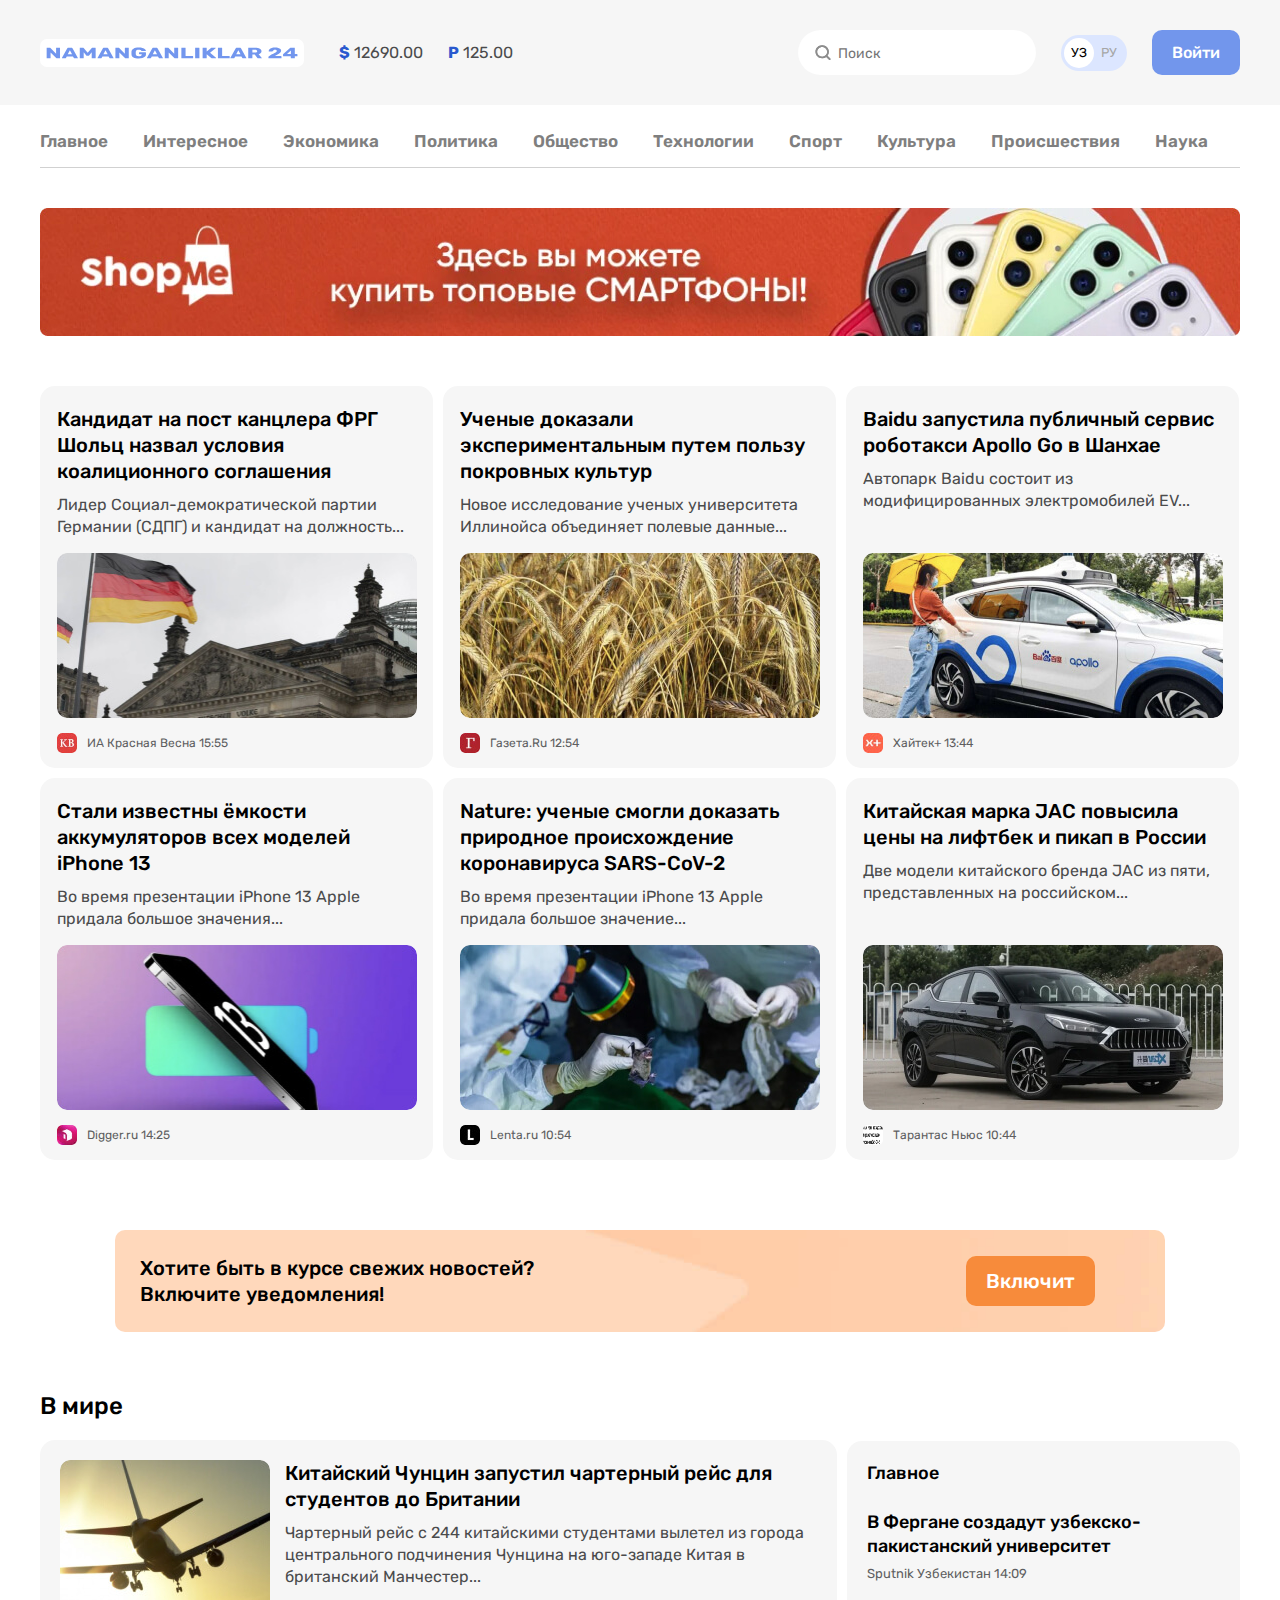
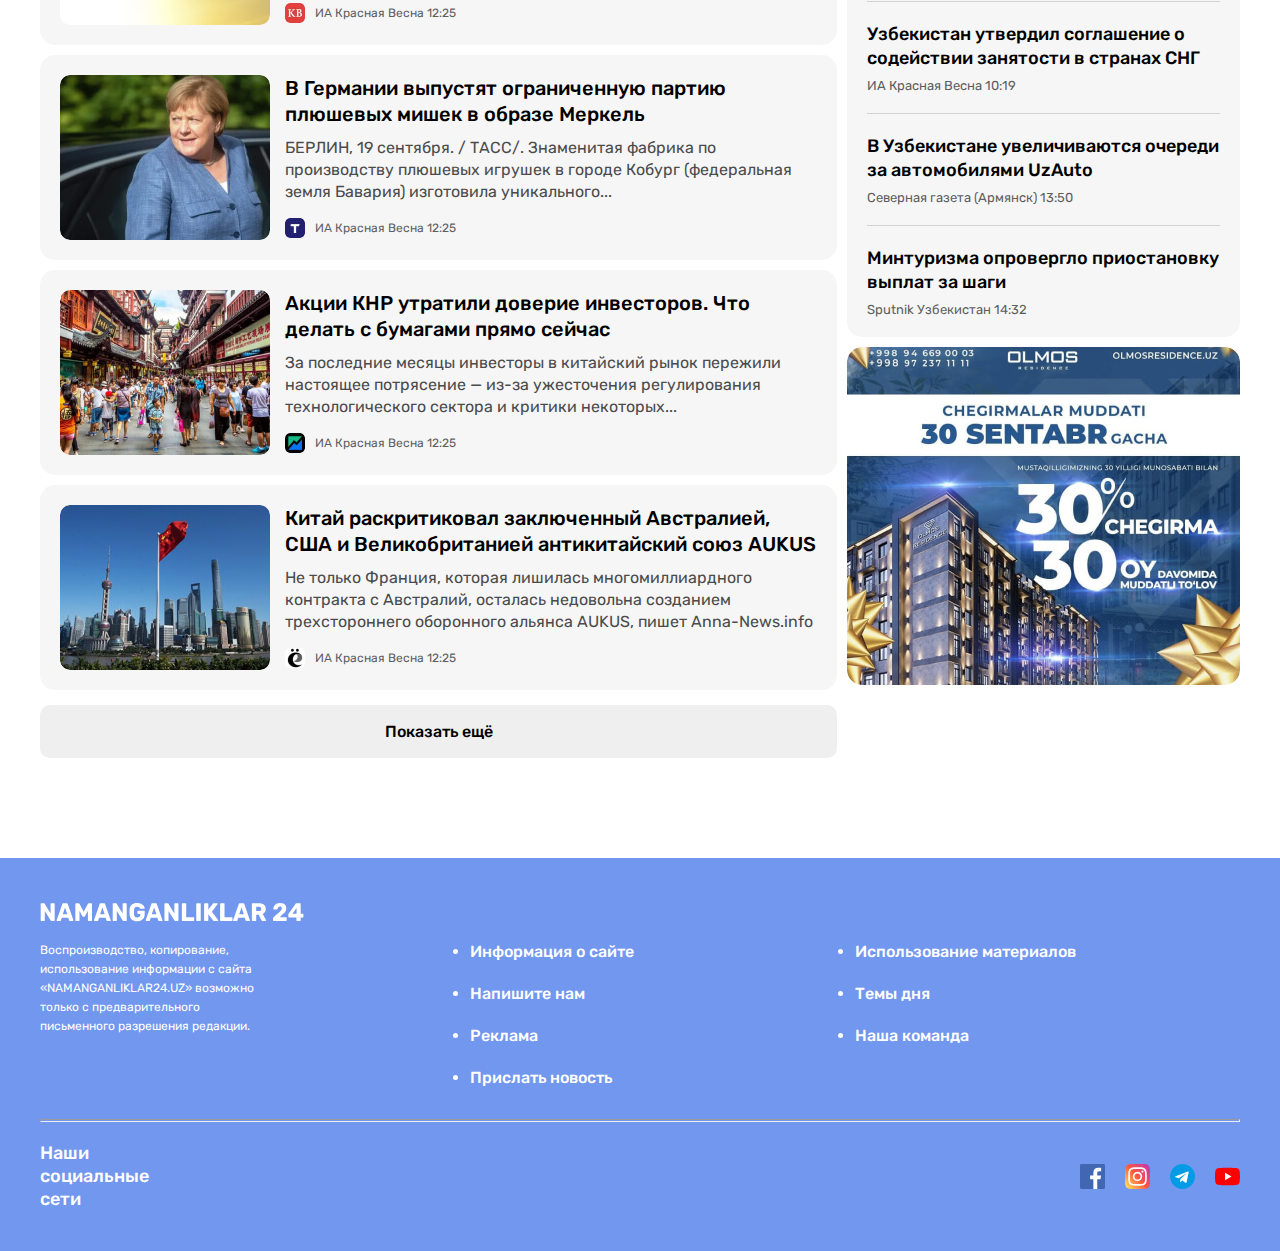
<file: index.html>
<!DOCTYPE html>
<html lang="ru">
  <head>
    <meta charset="UTF-8" />
    <meta name="viewport" content="width=device-width, initial-scale=1.0" />

    <!-- FONT-GOOGLE -->
    <link rel="preconnect" href="https://fonts.googleapis.com" />
    <link rel="preconnect" href="https://fonts.gstatic.com" crossorigin />
    <link
      href="https://fonts.googleapis.com/css2?family=Rubik:ital,wght@0,300..900;1,300..900&display=swap"
      rel="stylesheet"
    />

    <!-- STYLE HEADER -->
    <link rel="stylesheet" href="normalize.css" />
    <link rel="stylesheet" href="style.css"/>
    <!-- <link rel="stylesheet" href="style.mini.css"> -->

    <title>Namangan 24</title>
  </head>
  <body>
    <!-- SITE-HEADER -->
    <header class="site-header">
      <div class="site-header-top">
        <div class="site-header-top-container container">
          <a href="index.html">
            <img
              class="site-header-img-logo"
              src="img/logo.svg"
              alt="N24 logo"
              width="264"
              height="28"
            />
          </a>

          <!-- CURRENCY-RATES -->
          <ul class="currency-rates">
            <li class="currency-rates-items">
              <b class="currency-rates-type">$</b>
              <span class="currency-rates-value">12690.00</span>
            </li>

            <li class="currency-rates-items">
              <b class="currency-rates-type">P</b>
              <span class="currency-rates-value">125.00</span>
            </li>
          </ul>

          <!-- GLOBAL-SEARCH-FORM -->

          <form class="global-search-form" action="https://apple.com">
            <input
              class="global-search-form-input"
              type="search"
              name="search"
              placeholder="Поиск"
              aria-label="Поиск"
              required
            />
          </form>

          <!-- LANG-TOGGLE -->
          <div class="lang-toggle">
            <a class="link-toggle-link toggle-link-active" href="index.html"
              >УЗ</a
            >
            <a class="link-toggle-link" href="index.html/ru">РУ</a>
          </div>

          <!-- SITE-HEADER-AUTH -->
          <div class="button button-primary">Войти</div>
        </div>
      </div>

      <div class="container">
        <!-- SITENAV -->
        <nav class="sitenav">
          <ul class="sitenav-list">
            <li class="sitenav-item">
              <a class="sitenav-link" href="index.html">Главное</a>
            </li>
            <li class="sitenav-item">
              <a class="sitenav-link" href="new-list.html">Интересное</a>
            </li>
            <li class="sitenav-item">
              <a class="sitenav-link" href="new-list.html">Экономика</a>
            </li>
            <li class="sitenav-item">
              <a class="sitenav-link" href="new-list.html">Политика</a>
            </li>
            <li class="sitenav-item">
              <a class="sitenav-link" href="new-list.html">Общество</a>
            </li>
            <li class="sitenav-item">
              <a class="sitenav-link" href="new-list.html">Технологии</a>
            </li>
            <li class="sitenav-item">
              <a class="sitenav-link" href="new-list.html">Спорт</a>
            </li>
            <li class="sitenav-item">
              <a class="sitenav-link" href="new-list.html">Культура</a>
            </li>
            <li class="sitenav-item">
              <a class="sitenav-link" href="new-list.html">Происшествия</a>
            </li>
            <li class="sitenav-item">
              <a class="sitenav-link" href="new-list.html">Наука</a>
            </li>
          </ul>
        </nav>

        <!-- SITE-HEADER-BANNER -->
        <aside class="site-header-banner">
          <a
            class="site-header-banner-link"
            href="https://olcha.uz"
            target="_blank"
          >
            <img
              class="site-header-banner-img"
              src="img/shopme.jpg"
              alt="ShopMe banner"
              width="1200"
              height="128"
              srcset="img/shopme.jpg 1x, img/shopme@2x.jpg 2x"
            />
          </a>
        </aside>
      </div>
    </header>

    <!-- MAIN-CONTENT -->

    <main class="main-content">
      <div class="container">
        <!-- <h1>Namanganliklar24 - Сайт новостий</h1> -->

        <!-- TOP-NEWS -->
        <section class="top-news">
          <!-- <h2>топ новостий</h2> -->
          <!-- NEWS-GRID -->
          <div class="news-grid">
            <!-- NEWS-GRID-ITEM -->
            <article class="new-grid-item article-card">
              <h3 class="article-card-title">
                <a class="article-card-link" href="#"
                  >Кандидат на пост канцлера ФРГ Шольц назвал условия
                  коалиционного соглашения</a
                >
              </h3>
              <p class="article-card-text">
                Лидер Социал-демократической партии Германии (СДПГ) и кандидат
                на должность...
              </p>
              <img
                class="article-card-img"
                src="img/germany.jpg"
                alt="site image"
                width="360"
                height="165"
                srcset="img/germany.jpg 1x, img/germany@2x.jpg 2x"
              />
              <footer class="article-card-footer">
                <img
                  class="article-card-source-icon"
                  src="img/germany-icon.jpg"
                  alt="site image"
                  width="20"
                  height="20"
                  srcset="img/germany-icon.jpg 1x, img/germany-icon@2x.jpg 2x"
                />
                <div class="article-card-source-time">
                  <span class="article-card-source">ИА Красная Весна</span>
                  <time datetime="2024-09-21T15:55">15:55</time>
                </div>
              </footer>
            </article>

            <article class="new-grid-item article-card">
              <h3 class="article-card-title">
                <a class="article-card-link" href="#"
                  >Ученые доказали экспериментальным путем пользу покровных
                  культур</a
                >
              </h3>
              <p class="article-card-text">
                Новое исследование ученых университета Иллинойса объединяет
                полевые данные...
              </p>
              <img
                class="article-card-img"
                src="img/wheat.jpg"
                alt="site image"
                width="360"
                height="165"
                srcset="img/wheat.jpg 1x, img/wheat@2x.jpg 2x"
              />
              <footer class="article-card-footer">
                <img
                  class="article-card-source-icon"
                  src="img/wheat-icon.jpg"
                  alt="site image"
                  width="20"
                  height="20"
                  srcset="img/wheat-icon.jpg 1x, img/wheat-icon@2x.jpg 2x"
                />
                <div class="article-card-source-time">
                  <span class="article-card-source">Газета.Ru</span>
                  <time datetime="2024-09-21T12:54">12:54</time>
                </div>
              </footer>
            </article>

            <article class="new-grid-item article-card">
              <h3 class="article-card-title">
                <a class="article-card-link" href="#"
                  >Baidu запустила публичный сервис роботакси Apollo Go в
                  Шанхае</a
                >
              </h3>
              <p class="article-card-text">
                Автопарк Baidu состоит из модифицированных электромобилей EV...
              </p>
              <img
                class="article-card-img"
                src="img/baidu.jpg"
                alt="site image"
                width="360"
                height="165"
                srcset="img/baidu.jpg 1x, img/baidu@2x.jpg 2x"
              />
              <footer class="article-card-footer">
                <img
                  class="article-card-source-icon"
                  src="img/baidu-icon.jpg"
                  alt="site image"
                  width="20"
                  height="20"
                  srcset="img/baidu-icon.jpg 1x, img/baidu-icon@2x.jpg 2x"
                />
                <div class="article-card-source-time">
                  <span class="article-card-source">Хайтек+</span>
                  <time datetime="2024-09-21T13:44">13:44</time>
                </div>
              </footer>
            </article>

            <article class="new-grid-item article-card">
              <h3 class="article-card-title">
                <a class="article-card-link" href="#"
                  >Стали известны ёмкости аккумуляторов всех моделей iPhone
                  13</a
                >
              </h3>
              <p class="article-card-text">
                Во время презентации iPhone 13 Apple придала большое значения...
              </p>
              <img
                class="article-card-img"
                src="img/iphone-13.jpg"
                alt="site image"
                width="360"
                height="165"
                srcset="img/iphone-13.jpg 1x, img/iphone-13@2x.jpg 2x"
              />
              <footer class="article-card-footer">
                <img
                  class="article-card-source-icon"
                  src="img/iphone-13-icon.jpg"
                  alt="site image"
                  width="20"
                  height="20"
                  srcset="
                    img/iphone-13-icon.jpg    1x,
                    img/iphone-13-icon@2x.jpg 2x
                  "
                />
                <div class="article-card-source-time">
                  <span class="article-card-source">Digger.ru</span>
                  <time datetime="2024-09-21T14:25">14:25</time>
                </div>
              </footer>
            </article>

            <article class="new-grid-item article-card">
              <h3 class="article-card-title">
                <a class="article-card-link" href="#"
                  >Nature: ученые смогли доказать природное происхождение
                  коронавируса SARS-CoV-2</a
                >
              </h3>
              <p class="article-card-text">
                Во время презентации iPhone 13 Apple придала большое значение...
              </p>
              <img
                class="article-card-img"
                src="img/SARS.jpg"
                alt="site image"
                width="360"
                height="165"
                srcset="img/SARS.jpg 1x, img/SARS@2x.jpg 2x"
              />
              <footer class="article-card-footer">
                <img
                  class="article-card-source-icon"
                  src="img/SARS-icon.jpg"
                  alt="site image"
                  width="20"
                  height="20"
                  srcset="img/SARS-icon.jpg 1x, img/SARS-icon@2x.jpg 2x"
                />
                <div class="article-card-source-time">
                  <span class="article-card-source">Lenta.ru</span>
                  <time datetime="2024-09-21T10:54">10:54</time>
                </div>
              </footer>
            </article>

            <article class="new-grid-item article-card">
              <h3 class="article-card-title">
                <a class="article-card-link" href="#"
                  >Китайская марка JAC повысила цены на лифтбек и пикап в
                  России</a
                >
              </h3>
              <p class="article-card-text">
                Две модели китайского бренда JAC из пяти, представленных на
                российском...
              </p>
              <img
                class="article-card-img"
                src="img/jac.jpg"
                alt="site image"
                width="360"
                height="165"
                srcset="img/jac.jpg 1x, img/jac@2x.jpg 2x"
              />
              <footer class="article-card-footer">
                <img
                  class="article-card-source-icon"
                  src="img/JAC-icon.jpg"
                  alt="site image"
                  width="20"
                  height="20"
                  srcset="img/JAC-icon.jpg 1x, img/JAC-icon@2x.jpg 2x"
                />
                <div class="article-card-source-time">
                  <span class="article-card-source">Тарантас Ньюс</span>
                  <time datetime="2024-09-21T10:44">10:44</time>
                </div>
              </footer>
            </article>
          </div>
        </section>

        <!-- NOTIFICATION-CTA -->
        <section class="notification-cta">
          <div class="cotification-cta-text">
            Хотите быть в курсе свежих новостей? <br />Включите уведомления!
          </div>
          <button class="button button-orange" type="button">Включит</button>
        </section>

        <!-- GLOBAL-NEWS -->
        <div class="layout-2-1">
          <div class="layout-2-1-main">
            <section class="global-news">
              <h2 class="global-news-heading">В мире</h2>
              <!-- NEWS-LIST -->
              <div class="news-list">
                <div class="news-list-item article-card-horizontal">
                  <img
                    class="article-card-horizontal-img"
                    src="img/britaniya.jpg"
                    alt=""
                    width="210"
                    height="165"
                    srcset="img/britaniya.jpg 1x, img/britaniya@2x.jpg 2x"
                  />
                  <div class="article-card-horizontal-content">
                    <h3 class="article-card-horizontal-heading">
                      <a class="article-card-horizontal-link" href="#"
                        >Китайский Чунцин запустил чартерный рейс для студентов
                        до Британии</a
                      >
                    </h3>
                    <p class="article-card-horizontal-text">
                      Чартерный рейс с 244 китайскими студентами вылетел из
                      города центрального подчинения Чунцина на юго-западе Китая
                      в британский Манчестер...
                    </p>
                    <footer class="article-card-horizontal-footer">
                      <img
                        class="article-card-horizontal-sourse-icon"
                        src="img/britaniya-icon.jpg"
                        alt=""
                        width="20"
                        height="20"
                        srcset="
                          img/britaniya-icon.jpg    1x,
                          img/britaniya-icon@2x.jpg 2x
                        "
                      />
                      <div class="article-card-horizontal-sourse-time">
                        <span class="article-card-horizontal-sourse"
                          >ИА Красная Весна</span
                        >
                        <time datetime="2024-09-23T12:25:00">12:25</time>
                      </div>
                    </footer>
                  </div>
                </div>
                <div class="news-list-item article-card-horizontal">
                  <img
                    class="article-card-horizontal-img"
                    src="img/germaniya.jpg"
                    alt=""
                    width="210"
                    height="165"
                    srcset="img/germaniya.jpg 1x, img/germaniya@2x.jpg 2x"
                  />
                  <div class="article-card-horizontal-content">
                    <h3 class="article-card-horizontal-heading">
                      <a class="article-card-horizontal-link" href="#"
                        >В Германии выпустят ограниченную партию плюшевых мишек
                        в образе Меркель</a
                      >
                    </h3>
                    <p class="article-card-horizontal-text">
                      БЕРЛИН, 19 сентября. / ТАСС/. Знаменитая фабрика по
                      производству плюшевых игрушек в городе Кобург (федеральная
                      земля Бавария) изготовила уникального...
                    </p>
                    <footer class="article-card-horizontal-footer">
                      <img
                        class="article-card-horizontal-sourse-icon"
                        class="article-card-horizontal-sourse-icon"
                        src="img/germaniya-icon.jpg"
                        alt=""
                        width="20"
                        height="20"
                        srcset="
                          img/germaniya-icon.jpg    1x,
                          img/germaniya-icon@2x.jpg 2x
                        "
                      />
                      <div class="article-card-horizontal-sourse-time">
                        <span class="article-card-horizontal-sourse"
                          >ИА Красная Весна</span
                        >
                        <time datetime="2024-09-23T12:25:00">12:25</time>
                      </div>
                    </footer>
                  </div>
                </div>
                <div class="news-list-item article-card-horizontal">
                  <img
                    class="article-card-horizontal-img"
                    src="img/knp.jpg"
                    alt=""
                    width="210"
                    height="165"
                    srcset="img/knp.jpg 1x, img/knp@2x.jpg 2x"
                  />
                  <div class="article-card-horizontal-content">
                    <h3 class="article-card-horizontal-heading">
                      <a class="article-card-horizontal-link" href="#"
                        >Акции КНР утратили доверие инвесторов. Что делать с
                        бумагами прямо сейчас</a
                      >
                    </h3>
                    <p class="article-card-horizontal-text">
                      За последние месяцы инвесторы в китайский рынок пережили
                      настоящее потрясение — из-за ужесточения регулирования
                      технологического сектора и критики некоторых...
                    </p>
                    <footer class="article-card-horizontal-footer">
                      <img
                        class="article-card-horizontal-sourse-icon"
                        src="img/knp-icon.jpg"
                        alt=""
                        width="20"
                        height="20"
                        srcset="img/knp-icon.jpg 1x, img/knp-icon@2x.jpg 2x"
                      />
                      <div class="article-card-horizontal-sourse-time">
                        <span class="article-card-horizontal-sourse"
                          >ИА Красная Весна</span
                        >
                        <time datetime="2024-09-23T12:25:00">12:25</time>
                      </div>
                    </footer>
                  </div>
                </div>
                <div class="news-list-item article-card-horizontal">
                  <img
                    class="article-card-horizontal-img"
                    src="img/xitoy.jpg"
                    alt=""
                    width="210"
                    height="165"
                    srcset="img/xitoy.jpg 1x, img/xitoy@2x.jpg 2x"
                  />
                  <div class="article-card-horizontal-content">
                    <h3 class="article-card-horizontal-heading">
                      <a class="article-card-horizontal-link" href="#"
                        >Китай раскритиковал заключенный Австралией, США и
                        Великобританией антикитайский союз AUKUS</a
                      >
                    </h3>
                    <p class="article-card-horizontal-text">
                      Не только Франция, которая лишилась многомиллиардного
                      контракта с Австралий, осталась недовольна созданием
                      трехстороннего оборонного альянса AUKUS, пишет
                      Anna-News.info
                    </p>
                    <footer class="article-card-horizontal-footer">
                      <img
                        class="article-card-horizontal-sourse-icon"
                        src="img/xitoy-icon.jpg"
                        alt=""
                        width="20"
                        height="20"
                        srcset="img/xitoy-icon.jpg 1x, img/xitoy-icon@2x.jpg 2x"
                      />
                      <div class="article-card-horizontal-sourse-time">
                        <span class="article-card-horizontal-sourse"
                          >ИА Красная Весна</span
                        >
                        <time datetime="2024-09-23T12:25:00">12:25</time>
                      </div>
                    </footer>
                  </div>
                </div>
              </div>
              <button
                class="news-list-more-button button button-block"
                type="button"
              >
                Показать ещё
              </button>
            </section>
          </div>

          <div class="layout-2-1-sitebar">
            <section class="layout-2-1-sitebar-item sitebar-news-card">
              <h2 class="sitebar-news-card-heading">Главное</h2>
              <ul class="sitebar-news-card-list">
                <li class="sitebar-news-card-item">
                  <h3 class="sitebar-news-card-title">
                    <a class="sitebar-news-card-link" href="#"
                      >В Фергане создадут узбекско-пакистанский университет</a
                    >
                  </h3>
                  <div class="sitebar-news-card-sourse-time">
                    <span class="sitebar-news-card-sourse"
                      >Sputnik Узбекистан</span
                    >
                    <time datetime="2024-09-23T14:09:00">14:09</time>
                  </div>
                </li>
                <li class="sitebar-news-card-item">
                  <h3 class="sitebar-news-card-title">
                    <a class="sitebar-news-card-link" href="#"
                      >Узбекистан утвердил соглашение о содействии занятости в
                      странах СНГ</a
                    >
                  </h3>
                  <div class="sitebar-news-card-sourse-time">
                    <span class="sitebar-news-card-sourse"
                      >ИА Красная Весна</span
                    >
                    <time datetime="2024-09-23T10:19:00">10:19</time>
                  </div>
                </li>
                <li class="sitebar-news-card-item">
                  <h3 class="sitebar-news-card-title">
                    <a class="sitebar-news-card-link" href="#"
                      >В Узбекистане увеличиваются очереди за автомобилями
                      UzAuto</a
                    >
                  </h3>
                  <div class="sitebar-news-card-sourse-time">
                    <span class="sitebar-news-card-sourse"
                      >Северная газета (Армянск)</span
                    >
                    <time datetime="2024-09-23T13:50:00">13:50</time>
                  </div>
                </li>
                <li class="sitebar-news-card-item">
                  <h3 class="sitebar-news-card-title">
                    <a class="sitebar-news-card-link" href="#"
                      >Минтуризма опровергло приостановку выплат за шаги</a
                    >
                  </h3>
                  <div class="sitebar-news-card-sourse-time">
                    <span class="sitebar-news-card-sourse"
                      >Sputnik Узбекистан</span
                    >
                    <time datetime="2024-09-23T14:32:00">14:32</time>
                  </div>
                </li>
              </ul>
            </section>

            <aside class="layout-2-1-sitebar-item sitebar-ad">
              <a class="sitebar-ad-link" href="#" target="_blank">
                <img
                  class="sitebar-ad-link-img"
                  src="img/olmos.jpg"
                  alt="Chegirma"
                  width="393"
                  height="338"
                />
              </a>
            </aside>
          </div>
        </div>
      </div>
    </main>

    <!-- SITE-FOOTER -->
    <footer class="site-footer">
      <div class="container">
        <div class="site-footer-logo-wrapper">
          <a class="site-footer-logo" href="index.html">
            <img
              class="site-footer-logo-img"
              src="img/n24 logo.svg"
              alt="Namangan 24 news"
              width="264"
              height="28"
            />
          </a>
        </div>

        <div class="site-footer-about-links">
          <div class="site-footer-about">
            Воспроизводство, копирование, использование информации с сайта
            «NAMANGANLIKLAR24.UZ» возможно только с предварительного письменного
            разрешения редакции.
          </div>

          <div class="site-footer-links-wrapper">
            <ul class="site-footer-links">
              <li class="site-footer-links-item">
                <a class="site-footer-link" href="#">Информация о сайте</a>
              </li>
              <li class="site-footer-links-item">
                <a class="site-footer-link" href="#">Напишите нам</a>
              </li>
              <li class="site-footer-links-item">
                <a class="site-footer-link" href="#">Реклама</a>
              </li>
              <li class="site-footer-links-item">
                <a class="site-footer-link" href="#">Прислать новость</a>
              </li>
            </ul>
            <ul class="site-footer-links">
              <li class="site-footer-links-item">
                <a class="site-footer-link" href="#"
                  >Использование материалов</a
                >
              </li>
              <li class="site-footer-links-item">
                <a class="site-footer-link" href="#">Темы дня</a>
              </li>
              <li class="site-footer-links-item">
                <a class="site-footer-link" href="#">Наша команда</a>
              </li>
            </ul>
          </div>
        </div>

        <hr class="site-footer-divider" />

        <div class="site-footer-socials">
          <h2 class="site-footer-socials-heading">Наши социальные сети</h2>
          <ul class="site-footer-socials-links">
            <li class="site-footer-socials-item">
              <a class="site-footer-socials-link" href="#" target="_blank">
                <img
                  class="site-footer-socials-img"
                  src="img/icon-facebook.svg"
                  alt="Facebook"
                  width="25"
                  height="25"
                />
              </a>
            </li>
            <li class="site-footer-socials-item">
              <a class="site-footer-socials-link" href="#" target="_blank">
                <img
                  class="site-footer-socials-img"
                  src="img/icon-instagram.svg"
                  alt="Instagram"
                  width="25"
                  height="25"
                />
              </a>
            </li>
            <li class="site-footer-socials-item">
              <a class="site-footer-socials-link" href="#" target="_blank">
                <img
                  class="site-footer-socials-img"
                  src="img/icon-telegram.svg"
                  alt="Telegram"
                  width="25"
                  height="25"
                />
              </a>
            </li>
            <li class="site-footer-socials-item">
              <a class="site-footer-socials-link" href="#" target="_blank">
                <img
                  class="site-footer-socials-img"
                  src="img/icon-youtube.svg"
                  alt="Youtube"
                  width="25"
                  height="25"
                />
              </a>
            </li>
          </ul>
        </div>
      </div>
    </footer>

    <!-- MODALS -->
    <section class="modal" id="notification-modal">
      <div class="modal-dialog">
        <div class="modal-content">
          <h2 class="visually-hidden">Уведомления</h2>
          <button class="modal-close js-modal-close" type="button" aria-label="закрытъ модалъное окно">
            <img class="modal-close-icon" src="img/icon-close.svg" alt="Close" height="24" width="24">
          </button>
          <p class="modal-lead">Хотите быть в курсе свежих новостей? <br>Включите уведомления!</p>
          <div class="modal-action">
            <button class="button button-orange button-large" type="button">Включит</button>
          </div>
        </div>
      </div>
    </section>


    <script src="main.js"></script>
  </body>
</html>
</file>
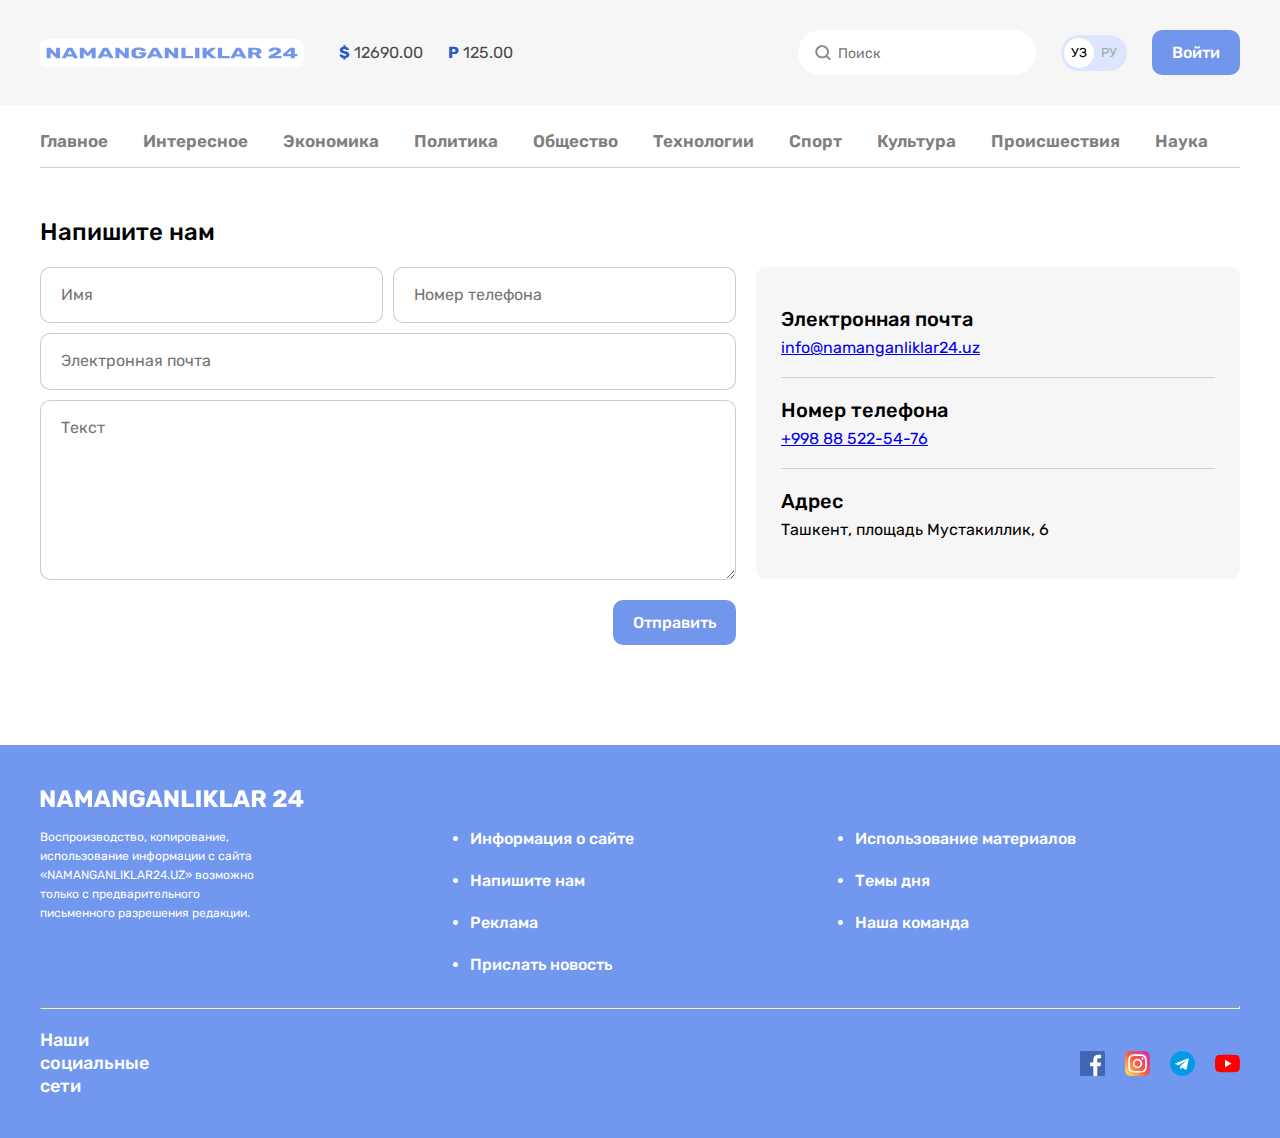
<file: contact.html>
<!DOCTYPE html>
<html lang="ru">
<head>
  <meta charset="UTF-8">
  <meta name="viewport" content="width=device-width, initial-scale=1.0">

  <!-- FONT-GOOGLE -->
  <link rel="preconnect" href="https://fonts.googleapis.com">
  <link rel="preconnect" href="https://fonts.gstatic.com" crossorigin>
  <link href="https://fonts.googleapis.com/css2?family=Rubik:ital,wght@0,300..900;1,300..900&display=swap" rel="stylesheet">

  <!-- STYLE HEADER -->
  <link rel="stylesheet" href="style.css">
  <link rel="stylesheet" href="normalize.css">

  <title>contact-n24</title>
</head>
<body>

  <!-- SITE-HEADER -->
  <header class="site-header">
  <div class="site-header-top">
    <div class=" site-header-top-container container">
      <a href="index.html">
        <img class="site-header-img-logo" src="img/logo.svg" alt="N24 logo" width="264" height="28">
      </a>

      <!-- CURRENCY-RATES -->
      <ul class="currency-rates">
        <li class="currency-rates-items">
          <b class="currency-rates-type">$</b>
          <span class="currency-rates-value">12690.00</span>
        </li>

        <li class="currency-rates-items">
          <b class="currency-rates-type">P</b>
          <span class="currency-rates-value">125.00</span>
        </li>
      </ul>

      <!-- GLOBAL-SEARCH-FORM -->

      <form class="global-search-form" action="https://apple.com">
        <input class="global-search-form-input" type="search" name="search" placeholder="Поиск" aria-label="Поиск" required>
      </form>

      <!-- LANG-TOGGLE -->
      <div class="lang-toggle">
        <a class="link-toggle-link toggle-link-active" href="index.html">УЗ</a>
        <a class="link-toggle-link" href="index.html/ru">РУ</a>
      </div>

        <!-- SITE-HEADER-AUTH -->
        <div class="button button-primary">Войти</div>
    </div>
  </div>

  <div class="container">
    <!-- SITENAV -->
    <nav class="sitenav">
      <ul class="sitenav-list">
        <li class="sitenav-item"><a class="sitenav-link" href="index.html">Главное</a></li>
        <li class="sitenav-item"><a class="sitenav-link" href="new-list.html">Интересное</a></li>
        <li class="sitenav-item"><a class="sitenav-link" href="new-list.html">Экономика</a></li>
        <li class="sitenav-item"><a class="sitenav-link" href="new-list.html">Политика</a></li>
        <li class="sitenav-item"><a class="sitenav-link" href="new-list.html">Общество</a></li>
        <li class="sitenav-item"><a class="sitenav-link" href="new-list.html">Технологии</a></li>
        <li class="sitenav-item"><a class="sitenav-link" href="new-list.html">Спорт</a></li>
        <li class="sitenav-item"><a class="sitenav-link" href="new-list.html">Культура</a></li>
        <li class="sitenav-item"><a class="sitenav-link" href="new-list.html">Происшествия</a></li>
        <li class="sitenav-item"><a class="sitenav-link" href="new-list.html">Наука</a></li>
      </ul>
    </nav>
  </div>
  </header>

  <!-- MAIN-CONTENT -->
  <main class="main-content">
    <div class="container">

      <div class="contact-page">
        <h1 class="contact-page-heading">Напишите нам</h1>

        <div class="contact-page-content">
          <form class="contact-page-form form" action="https://echo.htmlacademy.ru" method="post">
            <div class="form-fields">
              <div class="form-group-wrapper">
                <div class="form-group">
                  <input class="form-field" type="text" name="name" placeholder="Имя" aria-label="Имя" required>
                </div>
                <div class="form-group">
                  <input class="form-field" type="tel" name="phone-number" placeholder="Номер телефона" aria-label="Номер телефона" required>
                </div>
              </div>
              <div class="form-group">
                <input class="form-field" type="email" name="email" placeholder="Электронная почта" aria-label="Электронная почта" required>
              </div>
              <div class="form-group">
                <textarea class="form-field form-field-textarea" name="message" placeholder="Текст" aria-label="Текст" required></textarea>
              </div>
            </div>
            <button class="contact-page-form-submit button button-primary" type="submit">Отправить</button>
          </form>
          <div class="contact-page-info">
            <dl class="contact-page-definitions-card definitions-card">
              <div class="definitions-card-item">
                <dt class="definitions-card-title">Электронная почта</dt>
                <dd class="definitions-card-value"><a href="mailto:info@namanganliklar24.uz? mavzu =N24.uz%20saytidan%20qaynoq%20xabar">info@namanganliklar24.uz</a></dd>
              </div>
              <div class="definitions-card-item">
                <dt class="definitions-card-title">Номер телефона</dt>
                <dd class="definitions-card-value"><a href="tel:+99885225476">+998 88 522-54-76</a></dd>
              </div>
              <div class="definitions-card-item">
                <dt class="definitions-card-title">Адрес</dt>
                <dd class="definitions-card-value">Ташкент, площадь Мустакиллик, 6 </dd>
              </div>
            </dl>
          </div>
        </div>
      </div>

    </div>
  </main>

  <!-- SITE-FOOTER -->
  <footer class="site-footer">
  <div class="container">
    <div class="site-footer-logo-wrapper">
      <a class="site-footer-logo" href="index.html">
        <img class="site-footer-logo-img" src="img/new-list-img/n24-logo.svg" alt="Namangan 24 news" width="264"     height="28">
      </a>
    </div>

    <div class="site-footer-about-links">
      <div class="site-footer-about">Воспроизводство, копирование, использование информации с сайта «NAMANGANLIKLAR24.UZ» возможно только с предварительного письменного разрешения редакции.</div>

      <div class="site-footer-links-wrapper">
        <ul class="site-footer-links">
          <li class="site-footer-links-item">
            <a class="site-footer-link" href="#">Информация о сайте</a>
          </li>
          <li class="site-footer-links-item">
            <a class="site-footer-link" href="#">Напишите нам</a>
          </li>
          <li class="site-footer-links-item">
            <a class="site-footer-link" href="#">Реклама</a>
          </li>
          <li class="site-footer-links-item">
            <a class="site-footer-link" href="#">Прислать новость</a>
          </li>
        </ul>
        <ul class="site-footer-links">
          <li class="site-footer-links-item">
            <a class="site-footer-link" href="#">Использование материалов</a>
          </li>
          <li class="site-footer-links-item">
            <a class="site-footer-link" href="#">Темы дня</a>
          </li>
          <li class="site-footer-links-item">
            <a class="site-footer-link" href="#">Наша команда</a>
          </li>
        </ul>
      </div>
    </div>

    <hr class="site-footer-divider">

    <div class="site-footer-socials">
      <h2 class="site-footer-socials-heading">Наши социальные сети</h2>
      <ul class="site-footer-socials-links">
        <li class="site-footer-socials-item">
          <a class="site-footer-socials-link" href="#" target="_blank">
            <img class="site-footer-socials-img" src="img/icon-facebook.svg" alt="Facebook" width="25" height="25">
          </a>
        </li>
        <li class="site-footer-socials-item">
          <a class="site-footer-socials-link" href="#" target="_blank">
            <img class="site-footer-socials-img" src="img/icon-instagram.svg" alt="Instagram" width="25" height="25">
          </a>
        </li>
        <li class="site-footer-socials-item">
          <a class="site-footer-socials-link" href="#" target="_blank">
            <img class="site-footer-socials-img" src="img/icon-telegram.svg" alt="Telegram" width="25" height="25">
          </a>
        </li>
        <li class="site-footer-socials-item">
          <a class="site-footer-socials-link" href="#" target="_blank">
            <img class="site-footer-socials-img" src="img/icon-youtube.svg" alt="Youtube" width="25" height="25">
          </a>
        </li>
      </ul>
    </div>

  </div>
  </footer>

  <!-- MODALS -->
  <section class="modal" id="notification-modal">
    <div class="modal-dialog">
      <div class="modal-content">
        <h2 class="visually-hidden">Уведомления</h2>
        <button class="modal-close js-modal-close" type="button" aria-label="закрытъ модалъное окно">
          <img class="modal-close-icon" src="img/icon-close.svg" alt="Close" height="24" width="24">
        </button>
        <p class="modal-lead">Хотите быть в курсе свежих новостей? <br>Включите уведомления!</p>
        <div class="modal-action">
          <button class="button button-orange button-large" type="button">Включит</button>
        </div>
      </div>
    </div>
  </section>

  <script src="main.js"></script>
</body>
</html>
</file>
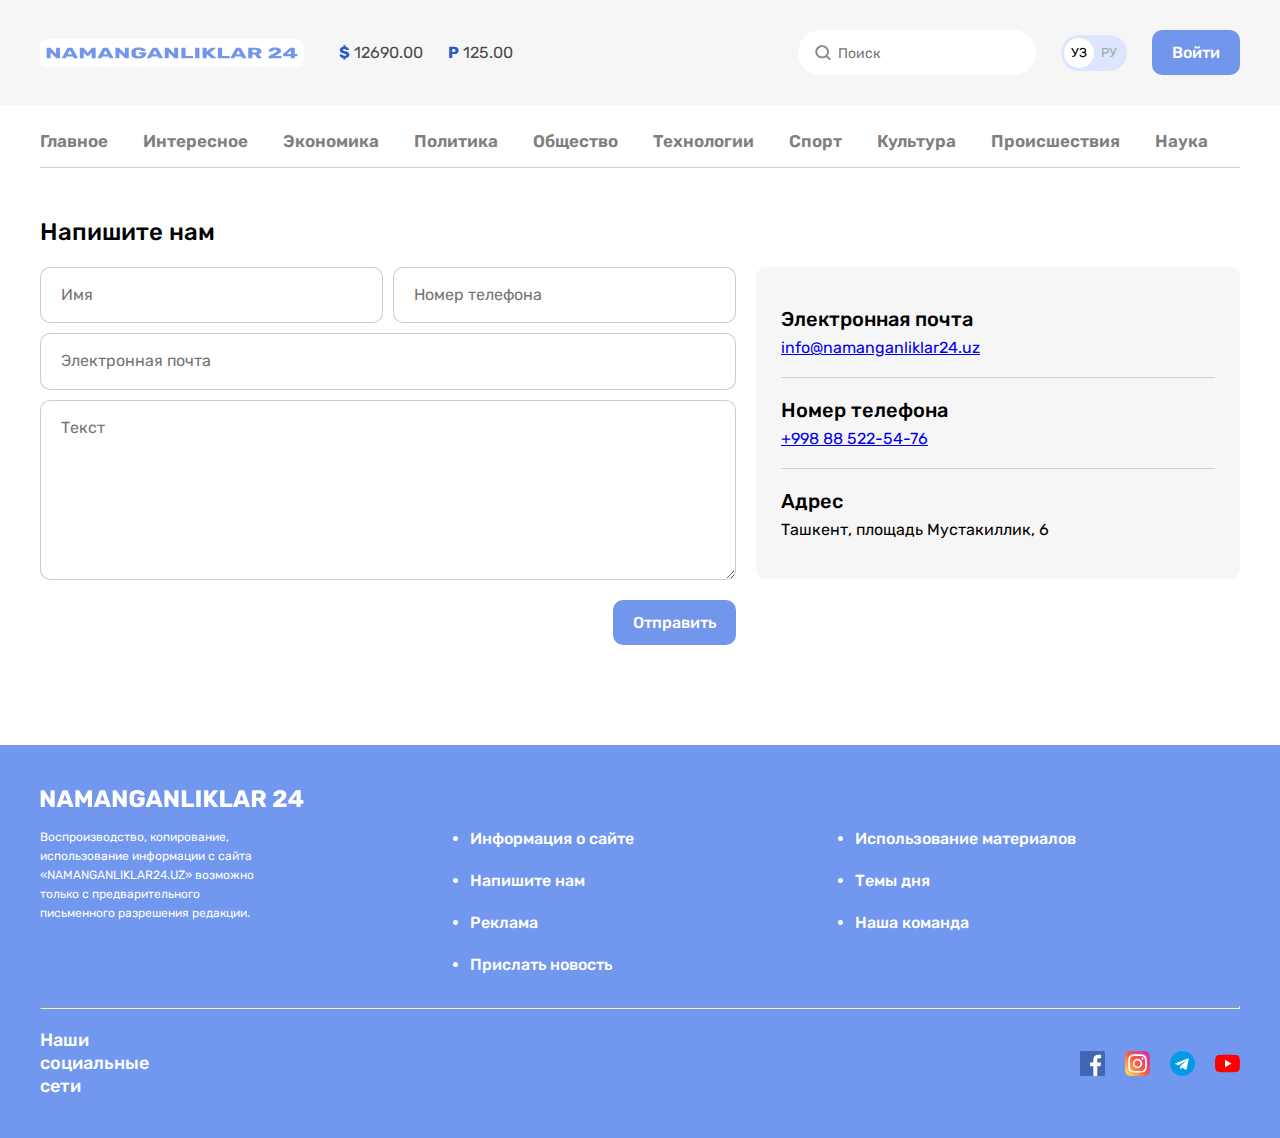
<file: kontakt.html>
<!DOCTYPE html>
<html lang="ru">
<head>
  <meta charset="UTF-8">
  <meta name="viewport" content="width=device-width, initial-scale=1.0">

  <!-- FONT-GOOGLE -->
  <link rel="preconnect" href="https://fonts.googleapis.com">
  <link rel="preconnect" href="https://fonts.gstatic.com" crossorigin>
  <link href="https://fonts.googleapis.com/css2?family=Rubik:ital,wght@0,300..900;1,300..900&display=swap" rel="stylesheet">

  <!-- STYLE HEADER -->
  <link rel="stylesheet" href="normalize.css">
  <link rel="stylesheet" href="style.css">

  <title>contact-n24</title>
</head>
<body>

  <!-- SITE-HEADER -->
  <header class="site-header">
  <div class="site-header-top">
    <div class=" site-header-top-container container">
      <a href="index.html">
        <img class="site-header-img-logo" src="img/logo.svg" alt="N24 logo" width="264" height="28">
      </a>

      <!-- CURRENCY-RATES -->
      <ul class="currency-rates">
        <li class="currency-rates-items">
          <b class="currency-rates-type">$</b>
          <span class="currency-rates-value">12690.00</span>
        </li>

        <li class="currency-rates-items">
          <b class="currency-rates-type">P</b>
          <span class="currency-rates-value">125.00</span>
        </li>
      </ul>

      <!-- GLOBAL-SEARCH-FORM -->

      <form class="global-search-form" action="https://apple.com">
        <input class="global-search-form-input" type="search" name="search" placeholder="Поиск" aria-label="Поиск" required>
      </form>

      <!-- LANG-TOGGLE -->
      <div class="lang-toggle">
        <a class="link-toggle-link toggle-link-active" href="index.html">УЗ</a>
        <a class="link-toggle-link" href="index.html/ru">РУ</a>
      </div>

        <!-- SITE-HEADER-AUTH -->
        <div class="button button-primary">Войти</div>
    </div>
  </div>

  <div class="container">
    <!-- SITENAV -->
    <nav class="sitenav">
      <ul class="sitenav-list">
        <li class="sitenav-item"><a class="sitenav-link" href="index.html">Главное</a></li>
        <li class="sitenav-item"><a class="sitenav-link" href="new-list.html">Интересное</a></li>
        <li class="sitenav-item"><a class="sitenav-link" href="new-list.html">Экономика</a></li>
        <li class="sitenav-item"><a class="sitenav-link" href="new-list.html">Политика</a></li>
        <li class="sitenav-item"><a class="sitenav-link" href="new-list.html">Общество</a></li>
        <li class="sitenav-item"><a class="sitenav-link" href="new-list.html">Технологии</a></li>
        <li class="sitenav-item"><a class="sitenav-link" href="new-list.html">Спорт</a></li>
        <li class="sitenav-item"><a class="sitenav-link" href="new-list.html">Культура</a></li>
        <li class="sitenav-item"><a class="sitenav-link" href="new-list.html">Происшествия</a></li>
        <li class="sitenav-item"><a class="sitenav-link" href="new-list.html">Наука</a></li>
      </ul>
    </nav>
  </div>
  </header>

  <!-- MAIN-CONTENT -->
  <main class="main-content">
    <div class="container">

      <div class="contact-page">
        <h1 class="contact-page-heading">Напишите нам</h1>

        <div class="contact-page-content">
          <form class="contact-page-form form" action="https://echo.htmlacademy.ru" method="post">
            <div class="form-fields">
              <div class="form-group-wrapper">
                <div class="form-group">
                  <input class="form-field" type="text" name="name" placeholder="Имя" aria-label="Имя" required>
                </div>
                <div class="form-group">
                  <input class="form-field" type="tel" name="phone-number" placeholder="Номер телефона" aria-label="Номер телефона" required>
                </div>
              </div>
              <div class="form-group">
                <input class="form-field" type="email" name="email" placeholder="Электронная почта" aria-label="Электронная почта" required>
              </div>
              <div class="form-group">
                <textarea class="form-field form-field-textarea" name="message" placeholder="Текст" aria-label="Текст" required></textarea>
              </div>
            </div>
            <button class="contact-page-form-submit button button-primary" type="submit">Отправить</button>
          </form>
          <div class="contact-page-info">
            <dl class="contact-page-definitions-card definitions-card">
              <div class="definitions-card-item">
                <dt class="definitions-card-title">Электронная почта</dt>
                <dd class="definitions-card-value"><a href="mailto:info@namanganliklar24.uz? mavzu =N24.uz%20saytidan%20qaynoq%20xabar">info@namanganliklar24.uz</a></dd>
              </div>
              <div class="definitions-card-item">
                <dt class="definitions-card-title">Номер телефона</dt>
                <dd class="definitions-card-value"><a href="tel:+99885225476">+998 88 522-54-76</a></dd>
              </div>
              <div class="definitions-card-item">
                <dt class="definitions-card-title">Адрес</dt>
                <dd class="definitions-card-value">Ташкент, площадь Мустакиллик, 6 </dd>
              </div>
            </dl>
          </div>
        </div>
      </div>

    </div>
  </main>

  <!-- SITE-FOOTER -->
  <footer class="site-footer">
  <div class="container">
    <div class="site-footer-logo-wrapper">
      <a class="site-footer-logo" href="index.html">
        <img class="site-footer-logo-img" src="img/new-list-img/n24-logo.svg" alt="Namangan 24 news" width="264"     height="28">
      </a>
    </div>

    <div class="site-footer-about-links">
      <div class="site-footer-about">Воспроизводство, копирование, использование информации с сайта «NAMANGANLIKLAR24.UZ» возможно только с предварительного письменного разрешения редакции.</div>

      <div class="site-footer-links-wrapper">
        <ul class="site-footer-links">
          <li class="site-footer-links-item">
            <a class="site-footer-link" href="#">Информация о сайте</a>
          </li>
          <li class="site-footer-links-item">
            <a class="site-footer-link" href="#">Напишите нам</a>
          </li>
          <li class="site-footer-links-item">
            <a class="site-footer-link" href="#">Реклама</a>
          </li>
          <li class="site-footer-links-item">
            <a class="site-footer-link" href="#">Прислать новость</a>
          </li>
        </ul>
        <ul class="site-footer-links">
          <li class="site-footer-links-item">
            <a class="site-footer-link" href="#">Использование материалов</a>
          </li>
          <li class="site-footer-links-item">
            <a class="site-footer-link" href="#">Темы дня</a>
          </li>
          <li class="site-footer-links-item">
            <a class="site-footer-link" href="#">Наша команда</a>
          </li>
        </ul>
      </div>
    </div>

    <hr class="site-footer-divider">

    <div class="site-footer-socials">
      <h2 class="site-footer-socials-heading">Наши социальные сети</h2>
      <ul class="site-footer-socials-links">
        <li class="site-footer-socials-item">
          <a class="site-footer-socials-link" href="#" target="_blank">
            <img class="site-footer-socials-img" src="img/icon-facebook.svg" alt="Facebook" width="25" height="25">
          </a>
        </li>
        <li class="site-footer-socials-item">
          <a class="site-footer-socials-link" href="#" target="_blank">
            <img class="site-footer-socials-img" src="img/icon-instagram.svg" alt="Instagram" width="25" height="25">
          </a>
        </li>
        <li class="site-footer-socials-item">
          <a class="site-footer-socials-link" href="#" target="_blank">
            <img class="site-footer-socials-img" src="img/icon-telegram.svg" alt="Telegram" width="25" height="25">
          </a>
        </li>
        <li class="site-footer-socials-item">
          <a class="site-footer-socials-link" href="#" target="_blank">
            <img class="site-footer-socials-img" src="img/icon-youtube.svg" alt="Youtube" width="25" height="25">
          </a>
        </li>
      </ul>
    </div>

  </div>
  </footer>
</body>
</html>
</file>
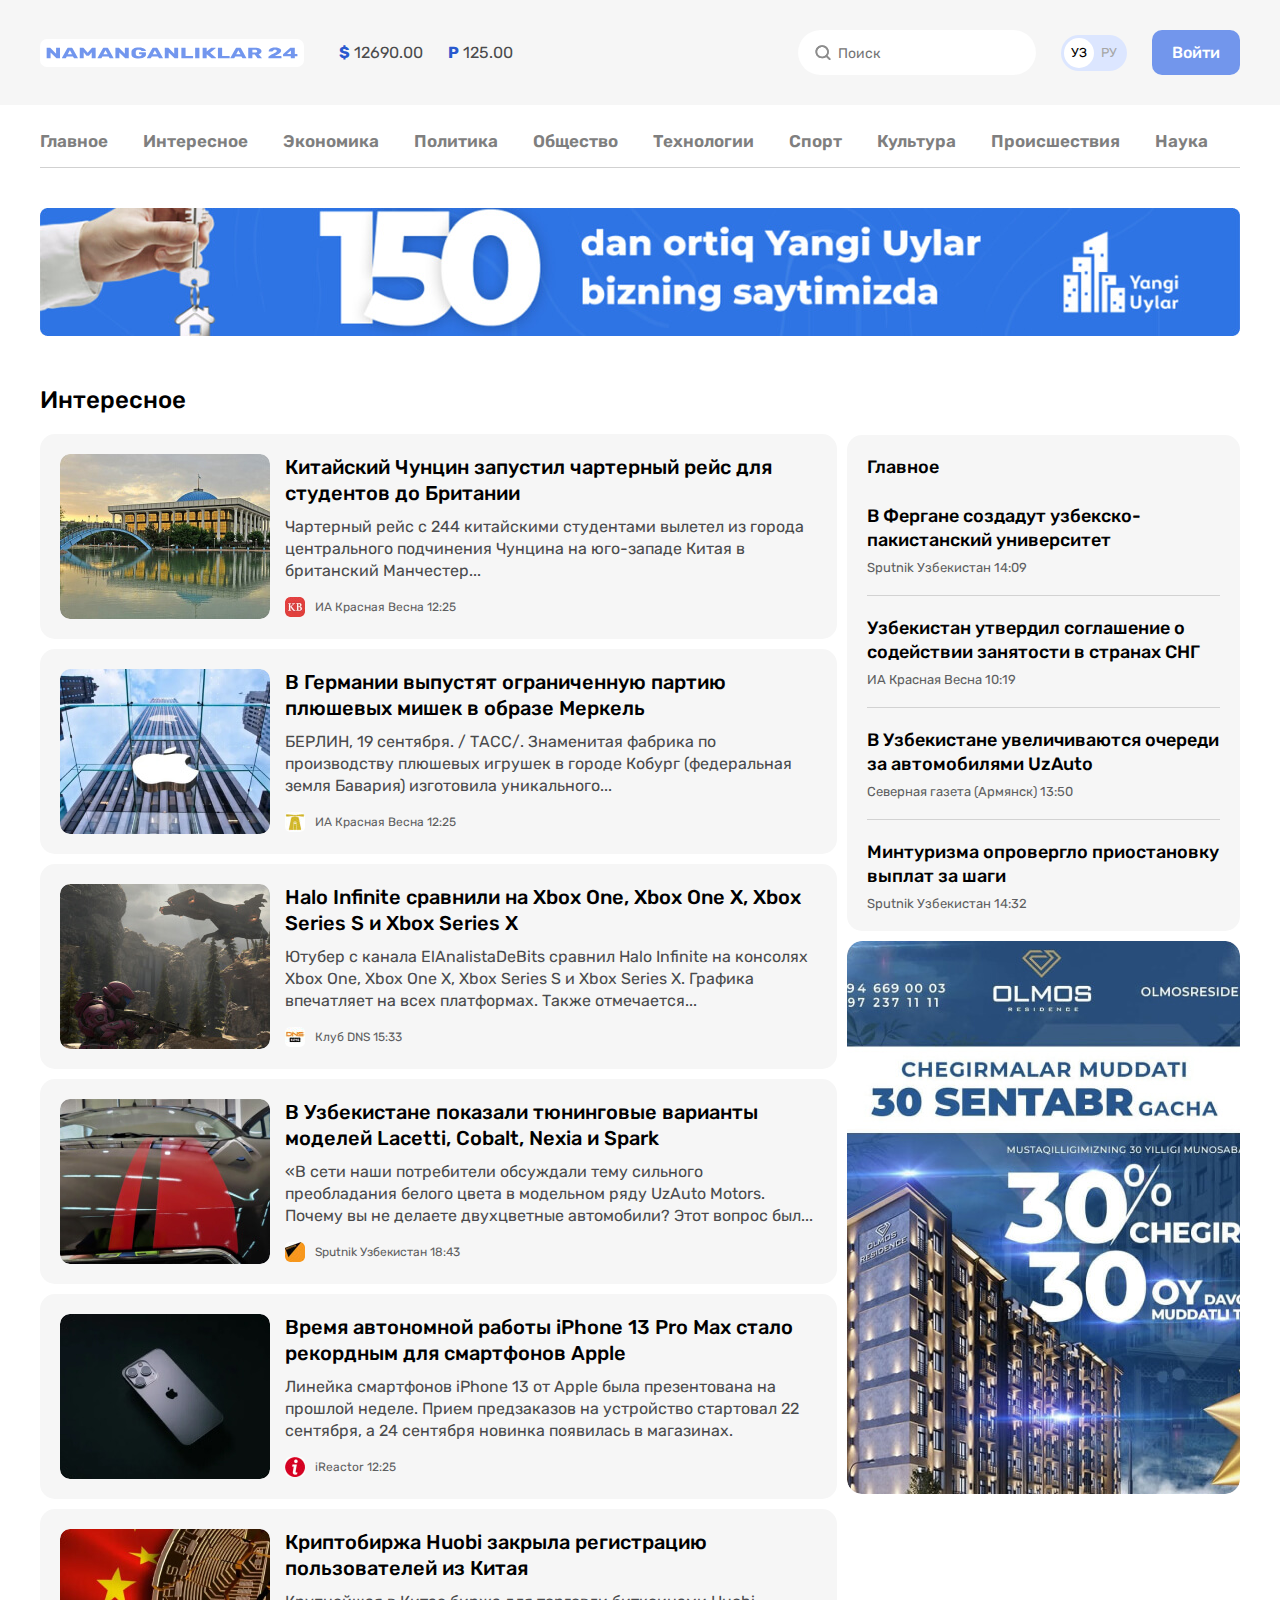
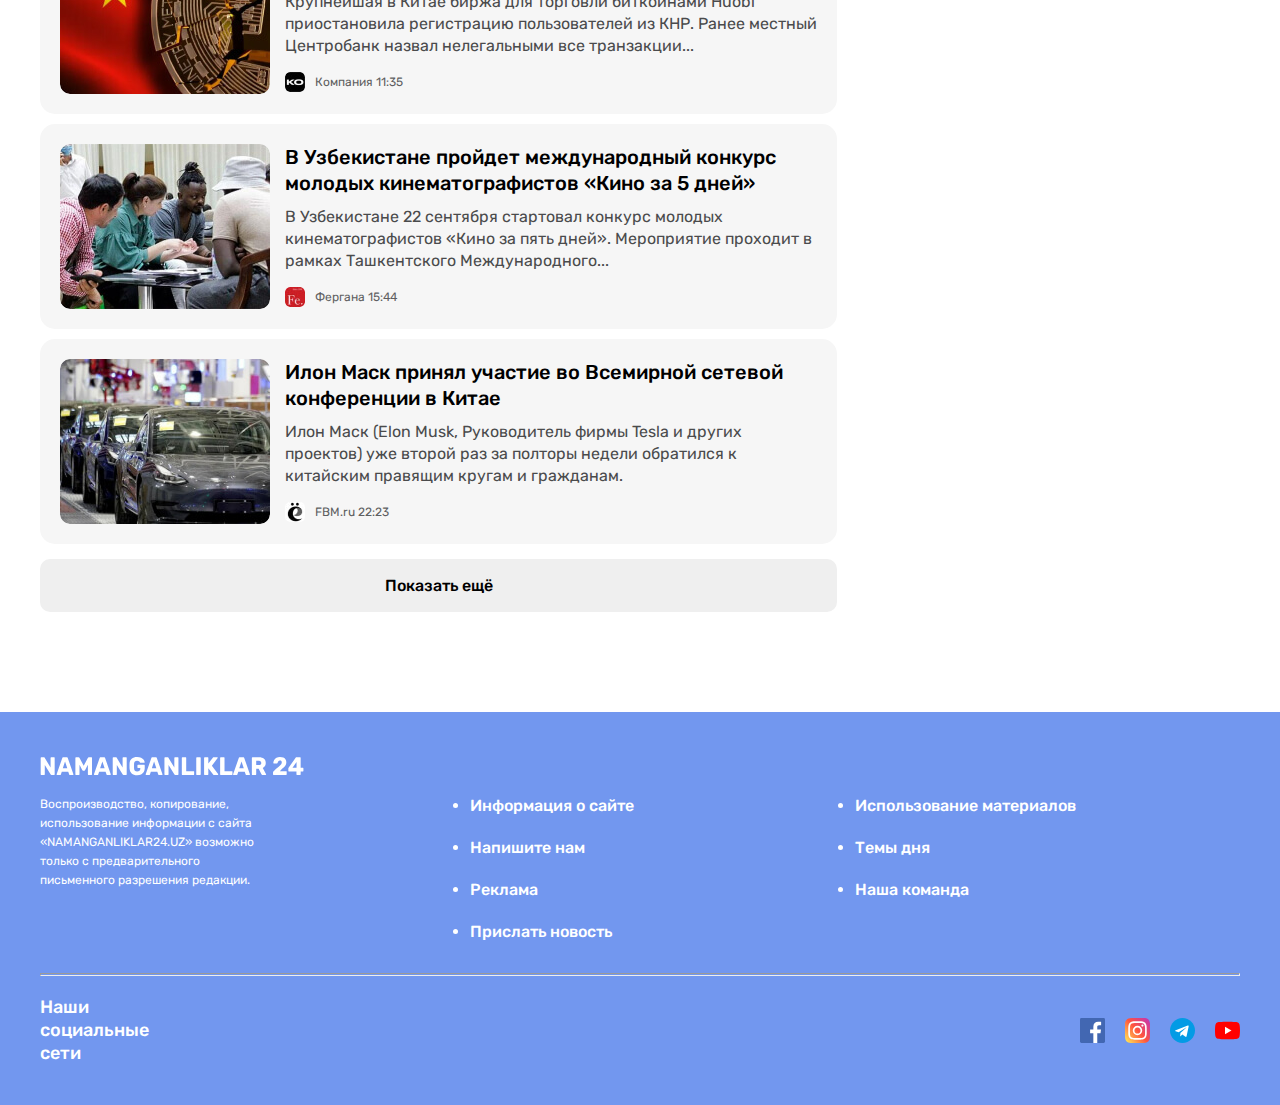
<file: new-list.html>
<!DOCTYPE html>
<html lang="ru">
<head>
  <meta charset="UTF-8">
  <meta name="viewport" content="width=device-width, initial-scale=1.0">

  <!-- FONT-GOOGLE -->
  <link rel="preconnect" href="https://fonts.googleapis.com">
  <link rel="preconnect" href="https://fonts.gstatic.com" crossorigin>
  <link href="https://fonts.googleapis.com/css2?family=Rubik:ital,wght@0,300..900;1,300..900&display=swap" rel="stylesheet">

  <!-- STYLE HEADER -->
  <link rel="stylesheet" href="normalize.css">
  <link rel="stylesheet" href="new-list.html">
  <link rel="stylesheet" href="style.css">

  <title>Kategoriya24</title>
</head>
<body>

<!-- SITE-HEADER -->
<header class="site-header">
  <div class="site-header-top">
    <div class=" site-header-top-container container">
      <a href="index.html">
        <img class="site-header-img-logo" src="img/logo.svg" alt="N24 logo" width="264" height="28">
      </a>

      <!-- CURRENCY-RATES -->
      <ul class="currency-rates">
        <li class="currency-rates-items">
          <b class="currency-rates-type">$</b>
          <span class="currency-rates-value">12690.00</span>
        </li>

        <li class="currency-rates-items">
          <b class="currency-rates-type">P</b>
          <span class="currency-rates-value">125.00</span>
        </li>
       </ul>

       <!-- GLOBAL-SEARCH-FORM -->

       <form class="global-search-form" action="https://apple.com">
        <input class="global-search-form-input" type="search" name="search" placeholder="Поиск" aria-label="Поиск" required>
       </form>

       <!-- LANG-TOGGLE -->
       <div class="lang-toggle">
        <a class="link-toggle-link toggle-link-active" href="index.html">УЗ</a>
        <a class="link-toggle-link" href="index.html/ru">РУ</a>
       </div>

       <!-- SITE-HEADER-AUTH -->
       <div class="button button-primary">Войти</div>
    </div>
  </div>

  <div class="container">
    <!-- SITENAV -->
    <nav class="sitenav">
      <ul class="sitenav-list">
        <li class="sitenav-item"><a class="sitenav-link" href="index.html">Главное</a></li>
        <li class="sitenav-item"><a class="sitenav-link" href="new-list.html">Интересное</a></li>
        <li class="sitenav-item"><a class="sitenav-link" href="new-list.html">Экономика</a></li>
        <li class="sitenav-item"><a class="sitenav-link" href="new-list.html">Политика</a></li>
        <li class="sitenav-item"><a class="sitenav-link" href="new-list.html">Общество</a></li>
        <li class="sitenav-item"><a class="sitenav-link" href="new-list.html">Технологии</a></li>
        <li class="sitenav-item"><a class="sitenav-link" href="new-list.html">Спорт</a></li>
        <li class="sitenav-item"><a class="sitenav-link" href="new-list.html">Культура</a></li>
        <li class="sitenav-item"><a class="sitenav-link" href="new-list.html">Происшествия</a></li>
        <li class="sitenav-item"><a class="sitenav-link" href="new-list.html">Наука</a></li>
      </ul>
    </nav>

    <!-- SITE-HEADER-BANNER -->
    <aside class="site-header-banner">
      <a class="site-header-banner-link" href="https://olcha.uz" target="_blank">
        <img class="site-header-banner-img" src="img/new-list-img/reklama.jpg" alt="ShopMe banner" width="1200" height="128" srcset="img/new-list-img/reklama.jpg 1x, img/new-list-img/reklama@2x.jpg 2x">
      </a>
    </aside>
  </div>
</header>

<!-- MAIN-CONTENT -->

<main class="main-content">
  <div class="container">
    <!-- <h1>Namanganliklar24 - Сайт новостий</h1> -->

    <!-- LAYOUT-2-1 -->

    <div class="layout-2-1">
      <div class="layout-2-1-main">
        <section class="global-news">
          <h2 class="global-news-heading">Интересное</h2>
          <!-- NEWS-LIST -->
          <div class="news-list">
            <div class="news-list-item article-card-horizontal">
              <img class="article-card-horizontal-img" src="img/new-list-img/toshkent.jpg" alt="" width="210" height="165" srcset="img/new-list-img/toshkent.jpg 1x, img/new-list-img/toshkent@2x.jpg 2x"
              />
              <div class="article-card-horizontal-content">
                <h3 class="article-card-horizontal-heading">
                  <a class="article-card-horizontal-link" href="#"
                    >Китайский Чунцин запустил чартерный рейс для студентов
                    до Британии</a
                  >
                </h3>
                <p class="article-card-horizontal-text">
                  Чартерный рейс с 244 китайскими студентами вылетел из
                  города центрального подчинения Чунцина на юго-западе Китая
                  в британский Манчестер...
                </p>
                <footer class="article-card-horizontal-footer">
                  <img class="article-card-horizontal-sourse-icon"
                    src="img/britaniya-icon.jpg"
                    alt=""
                    width="20"
                    height="20"
                    srcset="
                      img/britaniya-icon.jpg    1x,
                      img/britaniya-icon@2x.jpg 2x
                    "
                  />
                  <div class="article-card-horizontal-sourse-time">
                    <span class="article-card-horizontal-sourse"
                      >ИА Красная Весна</span
                    >
                    <time datetime="2024-09-23T12:25:00">12:25</time>
                  </div>
                </footer>
              </div>
            </div>

            <div class="news-list-item article-card-horizontal">
              <img class="article-card-horizontal-img" src="img/new-list-img/apple.jpg" alt="" width="210" height="165" srcset="img/new-list-img/apple.jpg 1x, img/new-list-img/apple@2x.jpg 2x"
              />
              <div class="article-card-horizontal-content">
                <h3 class="article-card-horizontal-heading">
                  <a class="article-card-horizontal-link" href="#"
                    >В Германии выпустят ограниченную партию плюшевых мишек
                    в образе Меркель</a
                  >
                </h3>
                <p class="article-card-horizontal-text">
                  БЕРЛИН, 19 сентября. / ТАСС/. Знаменитая фабрика по
                  производству плюшевых игрушек в городе Кобург (федеральная
                  земля Бавария) изготовила уникального...
                </p>
                <footer class="article-card-horizontal-footer">
                  <img class="article-card-horizontal-sourse-icon" src="img/new-list-img/apple-icon.jpg" alt="" width="20" height="20" srcset="img/new-list-img/apple-icon.jpg 1x, img/new-list-img/apple-icon@2x.jpg 2x"/>
                  <div class="article-card-horizontal-sourse-time">
                    <span class="article-card-horizontal-sourse"
                      >ИА Красная Весна</span
                    >
                    <time datetime="2024-09-23T12:25:00">12:25</time>
                  </div>
                </footer>
              </div>
            </div>

            <div class="news-list-item article-card-horizontal">
              <img class="article-card-horizontal-img" src="img/new-list-img/halo-infinite.jpg" alt="" width="210" height="165" srcset="img/new-list-img/halo-infinite.jpg 1x, img/new-list-img/halo-infinite@2x.jpg 2x"/>
              <div class="article-card-horizontal-content">
                <h3 class="article-card-horizontal-heading">
                  <a class="article-card-horizontal-link" href="#"
                    >Halo Infinite сравнили на Xbox One, Xbox One X, Xbox Series S и Xbox Series X</a
                  >
                </h3>
                <p class="article-card-horizontal-text">
                  Ютубер с канала ElAnalistaDeBits сравнил Halo Infinite на консолях Xbox One, Xbox One X, Xbox Series S и Xbox Series X. Графика впечатляет на всех платформах. Также отмечается...</p>
                <footer class="article-card-horizontal-footer">
                  <img class="article-card-horizontal-sourse-icon" src="img/new-list-img/hali-infinite-icon.jpg" alt="" width="20" height="20" srcset="img/new-list-img/hali-infinite-icon.jpg 1x, img/new-list-img/hali-infinite-icon@2x.jpg 2x"/>
                  <div class="article-card-horizontal-sourse-time">
                    <span class="article-card-horizontal-sourse"
                      >Клуб DNS</span>
                    <time datetime="2024-09-23T15:33:00">15:33</time>
                  </div>
                </footer>
              </div>
            </div>

            <div class="news-list-item article-card-horizontal">
              <img class="article-card-horizontal-img" src="img/new-list-img/gm.jpg" alt="" width="210" height="165"     srcset="img/new-list-img/gm.jpg 1x, img/new-list-img/gm@2x.jpg 2x"
              />
              <div class="article-card-horizontal-content">
                <h3 class="article-card-horizontal-heading">
                  <a class="article-card-horizontal-link" href="#"
                    >В Узбекистане показали тюнинговые варианты моделей Lacetti, Cobalt, Nexia и Spark</a>
                </h3>
                <p class="article-card-horizontal-text">
                  «В сети наши потребители обсуждали тему сильного преобладания белого цвета в модельном ряду UzAuto Motors. Почему вы не делаете двухцветные автомобили? Этот вопрос был...</p>
                <footer class="article-card-horizontal-footer">
                  <img class="article-card-horizontal-sourse-icon" src="img/new-list-img/gm-icon.jpg" alt="" width="20" height="20" srcset="img/new-list-img/gm-icon.jpg 1x, img/new-list-img/gm-icon@2x.jpg 2x"/>
                  <div class="article-card-horizontal-sourse-time">
                    <span class="article-card-horizontal-sourse"
                      >Sputnik Узбекистан</span
                    >
                    <time datetime="2024-09-23T18:43:00">18:43</time>
                  </div>
                </footer>
              </div>
            </div>

            <div class="news-list-item article-card-horizontal">
              <img class="article-card-horizontal-img" src="img/new-list-img/iphone-13pro.jpg" alt="" width="210" height="165"     srcset="img/new-list-img/iphone-13pro.jpg 1x, img/new-list-img/iphone-13pro@2x.jpg 2x"/>
              <div class="article-card-horizontal-content">
                <h3 class="article-card-horizontal-heading">
                  <a class="article-card-horizontal-link" href="#"
                    >Время автономной работы iPhone 13 Pro Max стало рекордным для смартфонов Apple</a>
                </h3>
                <p class="article-card-horizontal-text">
                  Линейка смартфонов iPhone 13 от Apple была презентована на прошлой неделе. Прием предзаказов на устройство стартовал 22 сентября, а 24 сентября новинка появилась в магазинах.</p>
                <footer class="article-card-horizontal-footer">
                  <img class="article-card-horizontal-sourse-icon" src="img/new-list-img/iphone-13pro-icon.jpg" alt="" width="20" height="20" srcset="img/new-list-img/iphone-13pro-icon.jpg 1x, img/new-list-img/iphone-13pro-icon@2x.jpg 2x"/>
                  <div class="article-card-horizontal-sourse-time">
                    <span class="article-card-horizontal-sourse"
                      >iReactor</span
                    >
                    <time datetime="2024-09-23T12:25:00">12:25</time>
                  </div>
                </footer>
              </div>
            </div>

            <div class="news-list-item article-card-horizontal">
              <img class="article-card-horizontal-img" src="img/new-list-img/huobi.jpg" alt="" width="210" height="165"     srcset="img/new-list-img/huobi.jpg 1x, img/new-list-img/huobi@2x.jpg 2x"/>
              <div class="article-card-horizontal-content">
                <h3 class="article-card-horizontal-heading">
                  <a class="article-card-horizontal-link" href="#"
                    >Криптобиржа Huobi закрыла регистрацию пользователей из Китая</a
                  >
                </h3>
                <p class="article-card-horizontal-text">
                  Крупнейшая в Китае биржа для торговли биткоинами Huobi приостановила регистрацию пользователей из КНР. Ранее местный Центробанк назвал нелегальными все транзакции...</p>
                <footer class="article-card-horizontal-footer">
                  <img class="article-card-horizontal-sourse-icon" src="img/new-list-img/huobi-icon.jpg" alt="" width="20" height="20" srcset="img/new-list-img/huobi-icon.jpg 1x, img/new-list-img/huobi-icon@2x.jpg 2x"/>
                  <div class="article-card-horizontal-sourse-time">
                    <span class="article-card-horizontal-sourse"
                      >Компания</span
                    >
                    <time datetime="2024-09-23T11:35:00">11:35</time>
                  </div>
                </footer>
              </div>
            </div>

            <div class="news-list-item article-card-horizontal">
              <img class="article-card-horizontal-img" src="img/new-list-img/cinema.jpg" alt="" width="210" height="165" srcset="img/new-list-img/cinema.jpg 1x, img/new-list-img/cinema@2x.jpg 2x"
              />
              <div class="article-card-horizontal-content">
                <h3 class="article-card-horizontal-heading">
                  <a class="article-card-horizontal-link" href="#"
                    >В Узбекистане пройдет международный конкурс молодых кинематографистов «Кино за 5 дней»</a>
                </h3>
                <p class="article-card-horizontal-text">
                  В Узбекистане 22 сентября стартовал конкурс молодых кинематографистов «Кино за пять дней». Мероприятие проходит в рамках Ташкентского Международного...</p>
                <footer class="article-card-horizontal-footer">
                  <img class="article-card-horizontal-sourse-icon" src="img/new-list-img/cinema-icon.jpg" alt="" width="20" height="20" srcset="img/new-list-img/cinema-icon.jpg 1x, img/new-list-img/cinema-icon@2x.jpg 2x"/>
                  <div class="article-card-horizontal-sourse-time">
                    <span class="article-card-horizontal-sourse"
                      >Фергана</span
                    >
                    <time datetime="2024-09-23T15:44:00">15:44</time>
                  </div>
                </footer>
              </div>
            </div>

            <div class="news-list-item article-card-horizontal">
              <img class="article-card-horizontal-img" src="img/new-list-img/car-xitoy.jpg" alt="" width="210" height="165"     srcset="img/new-list-img/car-xitoy.jpg 1x, img/new-list-img/car-xitoy@2x.jpg 2x"/>
              <div class="article-card-horizontal-content">
                <h3 class="article-card-horizontal-heading">
                  <a class="article-card-horizontal-link" href="#"
                    >Илон Маск принял участие во Всемирной сетевой конференции в Китае</a>
                </h3>
                <p class="article-card-horizontal-text">
                  Илон Маск (Elon Musk, Руководитель фирмы Tesla и других проектов) уже второй раз за полторы недели обратился к китайским правящим кругам и гражданам.</p>
                <footer class="article-card-horizontal-footer">
                  <img class="article-card-horizontal-sourse-icon" src="img/xitoy-icon.jpg" alt="" width="20" height="20" srcset="img/xitoy-icon.jpg 1x, img/xitoy-icon@2x.jpg 2x"/>
                  <div class="article-card-horizontal-sourse-time">
                    <span class="article-card-horizontal-sourse"
                      >FBM.ru</span
                    >
                    <time datetime="2024-09-23T22:23:00">22:23</time>
                  </div>
                </footer>
              </div>
            </div>

          </div>
          <button
            class="news-list-more-button button button-block"
            type="button"
          >
            Показать ещё
          </button>
        </section>
      </div>

      <div class="layout-2-1-sitebar">
        <section class="layout-2-1-sitebar-item sitebar-news-card">
          <h2 class="sitebar-news-card-heading">Главное</h2>
          <ul class="sitebar-news-card-list">
            <li class="sitebar-news-card-item">
              <h3 class="sitebar-news-card-title">
                <a class="sitebar-news-card-link" href="#"
                  >В Фергане создадут узбекско-пакистанский университет</a
                >
              </h3>
              <div class="sitebar-news-card-sourse-time">
                <span class="sitebar-news-card-sourse"
                  >Sputnik Узбекистан</span
                >
                <time datetime="2024-09-23T14:09:00">14:09</time>
              </div>
            </li>
            <li class="sitebar-news-card-item">
              <h3 class="sitebar-news-card-title">
                <a class="sitebar-news-card-link" href="#"
                  >Узбекистан утвердил соглашение о содействии занятости в
                  странах СНГ</a
                >
              </h3>
              <div class="sitebar-news-card-sourse-time">
                <span class="sitebar-news-card-sourse"
                  >ИА Красная Весна</span
                >
                <time datetime="2024-09-23T10:19:00">10:19</time>
              </div>
            </li>
            <li class="sitebar-news-card-item">
              <h3 class="sitebar-news-card-title">
                <a class="sitebar-news-card-link" href="#"
                  >В Узбекистане увеличиваются очереди за автомобилями
                  UzAuto</a
                >
              </h3>
              <div class="sitebar-news-card-sourse-time">
                <span class="sitebar-news-card-sourse"
                  >Северная газета (Армянск)</span
                >
                <time datetime="2024-09-23T13:50:00">13:50</time>
              </div>
            </li>
            <li class="sitebar-news-card-item">
              <h3 class="sitebar-news-card-title">
                <a class="sitebar-news-card-link" href="#"
                  >Минтуризма опровергло приостановку выплат за шаги</a
                >
              </h3>
              <div class="sitebar-news-card-sourse-time">
                <span class="sitebar-news-card-sourse"
                  >Sputnik Узбекистан</span
                >
                <time datetime="2024-09-23T14:32:00">14:32</time>
              </div>
            </li>
          </ul>
        </section>

        <aside class="layout-2-1-sitebar-item sitebar-ad">
          <a class="sitebar-ad-link" href="#" target="_blank">
            <img class="sitebar-ad-link-img sitebar-ad-link-img-tall" src="img/olmos-chegirma.jpg" alt="Chegirma" width="393" height="553" srcset="img/olmos-chegirma.jpg 1x, img/olmos-chegirma@2x.jpg 2x">
          </a>
        </aside>
      </div>
    </div>
  </div>
</main>


<!-- SITE-FOOTER -->
<footer class="site-footer">
  <div class="container">
    <div class="site-footer-logo-wrapper">
      <a class="site-footer-logo" href="index.html">
        <img class="site-footer-logo-img" src="img/new-list-img/n24-logo.svg" alt="Namangan 24 news" width="264"     height="28">
      </a>
    </div>

    <div class="site-footer-about-links">
      <div class="site-footer-about">Воспроизводство, копирование, использование информации с сайта «NAMANGANLIKLAR24.UZ» возможно только с предварительного письменного разрешения редакции.</div>

      <div class="site-footer-links-wrapper">
        <ul class="site-footer-links">
          <li class="site-footer-links-item">
            <a class="site-footer-link" href="#">Информация о сайте</a>
          </li>
          <li class="site-footer-links-item">
            <a class="site-footer-link" href="#">Напишите нам</a>
          </li>
          <li class="site-footer-links-item">
            <a class="site-footer-link" href="#">Реклама</a>
          </li>
          <li class="site-footer-links-item">
            <a class="site-footer-link" href="#">Прислать новость</a>
          </li>
        </ul>
        <ul class="site-footer-links">
          <li class="site-footer-links-item">
            <a class="site-footer-link" href="#">Использование материалов</a>
          </li>
          <li class="site-footer-links-item">
            <a class="site-footer-link" href="#">Темы дня</a>
          </li>
          <li class="site-footer-links-item">
            <a class="site-footer-link" href="#">Наша команда</a>
          </li>
        </ul>
      </div>
    </div>

    <hr class="site-footer-divider">

    <div class="site-footer-socials">
      <h2 class="site-footer-socials-heading">Наши социальные сети</h2>
      <ul class="site-footer-socials-links">
        <li class="site-footer-socials-item">
          <a class="site-footer-socials-link" href="#" target="_blank">
            <img class="site-footer-socials-img" src="img/icon-facebook.svg" alt="Facebook" width="25" height="25">
          </a>
        </li>
        <li class="site-footer-socials-item">
          <a class="site-footer-socials-link" href="#" target="_blank">
            <img class="site-footer-socials-img" src="img/icon-instagram.svg" alt="Instagram" width="25" height="25">
          </a>
        </li>
        <li class="site-footer-socials-item">
          <a class="site-footer-socials-link" href="#" target="_blank">
            <img class="site-footer-socials-img" src="img/icon-telegram.svg" alt="Telegram" width="25" height="25">
          </a>
        </li>
        <li class="site-footer-socials-item">
          <a class="site-footer-socials-link" href="#" target="_blank">
            <img class="site-footer-socials-img" src="img/icon-youtube.svg" alt="Youtube" width="25" height="25">
          </a>
        </li>
      </ul>
    </div>

  </div>
</footer>


<!-- MODALS -->
<section class="modal" id="notification-modal">
  <div class="modal-dialog">
    <div class="modal-content">
      <h2 class="visually-hidden">Уведомления</h2>
      <button class="modal-close js-modal-close" type="button" aria-label="закрытъ модалъное окно">
        <img class="modal-close-icon" src="img/icon-close.svg" alt="Close" height="24" width="24">
      </button>
      <p class="modal-lead">Хотите быть в курсе свежих новостей? <br>Включите уведомления!</p>
      <div class="modal-action">
        <button class="button button-orange button-large" type="button">Включит</button>
      </div>
    </div>
  </div>
</section>


<script src="main.js"></script>
</body>
</html>
</file>
<file: style.css>
:root {
  --accent-color: #0f03fd;
}

html {
  box-sizing: border-box;
  height: 100%;
  scroll-behavior: smooth;
}

*,
*::before,
*::after {
  box-sizing: inherit;
}

body {
  display: flex;
  flex-direction: column;
  height: 100%;
  padding: 0;
  margin: 0;
  font-family: "Rubik", "Arial", sans-serif;
  font-size: 16px;
  line-height: 22px;
  color: #4a4b4c;
  background-color: #fff;
}

.img {
  max-width: 100%;
  height: auto;
}

/* OUTLINE STYLE */
*:focus {
  outline: 2px dashed var(--accent-color);
  outline-offset: 3px;
}


.visually-hidden {
  position: absolute;
  width: 1px;
  height: 1px;
  margin: -1px;
  border: 0;
  padding: 0;
  clip: rect(0 0 0 0);
  overflow: hidden;
}



/* BUTTON */
.button {
  display: inline-block;
  padding: 13px 20px;
  text-decoration: none;
  text-align: center;
  border: 0;
  border-radius: 10px;
  font-size: 16px;
  line-height: normal;
  font-weight: 500;
  cursor: pointer;
  margin-left: 25px;
}

.button-primary {
  background-color: #7296ec;
  color: #fff;
}

.button:hover {
  opacity: 0.8;
}

.button:active {
  opacity: 0.6;
}

.button-block {
  display: block;
  width: 100%;
  margin-left: 0;
}

.button-large {
  padding: 15px 40px;
  font-size: 24px;
  line-height: 28px;
}

.button-orange {
  background-color: #f78b3b;
  color: #fff;
  font-size: 20px;
  font-weight: 500;
}


/* CONTAINER */

.container {
  width: 100%;
  max-width: 1240px;
  padding-left: 20px;
  padding-right: 20px;
  margin-right: auto;
  margin-left: auto;
}

/* SITE-HEADER */
.site-header {
}

/* SITE-HEADER-TOP */
.site-header-top {
  margin-bottom: 10px;
  padding-top: 30px;
  padding-bottom: 30px;
  background-color: #f6f6f6;
}

.site-header-top-container {
  display: flex;
  align-items: center;
}

.site-header-img-logo {
  display: flex;
  padding: 8px 6px;
  border-radius: 7px;
  margin-right: 35px;
  background-color: #fff;
}

.site-header-img-logo:hover {
  opacity: 0.8;
}

.site-header-img-logo:active {
  opacity: 0.6;
}


/* CURRENCY-RATES */
.currency-rates {
  display: flex;
  align-items: center;
  padding: 0;
  margin: 0;
  margin-right: auto;
  list-style: none;
}

.currency-rates-items:not(:last-child) {
  margin-right: 25px;
}

.currency-rates-type {
  color: #2959ce;
}

/* GLOBAL-SEARCH-FORM */

.global-search-form {
  margin-right: 25px;
}

.global-search-form-input {
  font-size: 14px;
  line-height: normal;
  padding-top: 15px;
  padding-bottom: 13px;
  padding-left: 40px;
  border: none;
  border-radius: 60px;
  background-image: url(/img/new-list-img/icon-search.svg);
  background-repeat: no-repeat;
  background-position: 15px center;
  background-size: 20px;
}

/* LANG-TOGGLE */

.lang-toggle {
  display: flex;
  padding: 3px;
  border-radius: 39px;
  background-color: #dce6ff;
}

.link-toggle-link {
  width: 30px;
  height: 30px;
  border-radius: 50%;
  font-size: 13px;
  line-height: 30px;
  text-align: center;
  text-decoration: none;
  color: #a6a6a6;
}

.toggle-link-active {
  background-color: #fff;
  color: #000;
}


/* SITENAV */
.sitenav {
  font-size: 17px;
  padding-top: 12px;
  padding-bottom: 12px;
  border-bottom: 1px solid #d1d1d1;
  line-height: normal;
  font-weight: 600;
}

.sitenav:not(:last-child) {
  margin-bottom: 40px;
}

.sitenav-list {
  display: flex;
  flex-wrap: wrap;
  align-items: center;
  padding: 0;
  margin: 0;
  line-height: normal;
  list-style: none;
}

.sitenav-item {
  margin-top: 4px;
  margin-bottom: 4px;
}

.sitenav-item:not(:last-child) {
margin-right: 35px;
}

.sitenav-link {
  display: block;
  text-decoration: none;
  color: #7f7f7f;
}

.sitenav-link:hover {
  color: var(--accent-color);
}

.sitenav-link:active {
  opacity: 0.6;
}

/* SITE-HEADER-BANNER */
.site-header-banner-link {
  display: flex;
}

/* MAIN-CONTENT */
.main-content {
  flex-grow: 1;
  padding-top: 50px;
  padding-bottom: 100px;
}


/* NEWS-GRID */

.news-grid {
  display: flex;
  flex-wrap: wrap;
  margin-left: -10px;
}
.new-grid-item {
  width: 393px;
  margin-left: 10px;
  margin-bottom: 10px;
}
.article-card {
  display: flex;
  flex-direction: column;
  padding: 20px 17px 15px;
  border-radius: 15px;
  background-color: #f6f6f6;
}
.article-card-title {
  margin-top: 0;
  margin-bottom: 10px;
  font-size: 20px;
  font-weight: 500;
  line-height: 26px;
}

.article-card-link {
  display: inline-block;
  color: #000;
  text-decoration: none;
}

.article-card-link:hover {
  color: var(--accent-color);
}

.article-card-link:active {
  opacity: 0.6;
}

.article-card-text {
  margin-top: 0;
  margin-bottom: 15px;
  font-size: 16px;
  line-height: 22px;
  font-weight: 400;
}
.article-card-img {
  display: block;
  width: 360px;
  margin-top: auto;
  height: 165px;
  object-fit: cover;
  border-radius: 10px;
  margin-bottom: 15px;
}
.article-card-footer {
  display: flex;
  align-items: center;
}


.article-card-source-icon {
  width: 20px;
  height: 20px;
  margin-right: 10px;
  border-radius: 5px;
}
.article-card-source-time {
  font-size: 12px;
  line-height: normal;
  color: #5e5f61;
}


/* NOTIFICATION-CTA */
.notification-cta {
  display: flex;
  align-items: center;
  justify-content: space-between;
  padding: 25px 70px 25px 25px;
  margin: 60px 75px;
  background-color: #ffd7ba;
  border-radius: 10px;
  background-image: url(/img/new-list-img/notification-icon.jpg);
  background-repeat: no-repeat;
  background-position: center center;
  background-size: cover;
}
.cotification-cta-text {
  font-size: 20px;
  line-height: 26px;
  font-weight: 500;
  color: #000;
}


/* GLOBAL-NEWS */
.global-news-heading {
  margin-top: 0;
  margin-bottom: 20px;
  font-size: 24px;
  line-height: 28px;
  color: #000;
  font-weight: 500;
}

.news-list {
  display: flex;
  margin-bottom: 15px;
  flex-direction: column;
}

.news-list-item:not(:last-child) {
  margin-bottom: 10px;
}


/* ARTICLE-CARD-HORIZONTAL */
.article-card-horizontal {
  display: flex;
  align-items: flex-start;
  background-color: #f6f6f6;
  border-radius: 15px;
  padding: 20px;
}

.article-card-horizontal-img {
  width: 210px;
  height: 165px;
  object-fit: cover;
  margin-right: 15px;
  border-radius: 10px;
}
.article-card-horizontal-content {
  flex-grow: 1;
}
.article-card-horizontal-heading {
  margin-top: 0;
  margin-bottom: 10px;
  font-weight: 500;
  font-size: 20px;
  line-height: 26px;
}
.article-card-horizontal-link {
  display: inline-block;
  color: #000;
  text-decoration: none;
}

.article-card-horizontal-link:hover {
color: var(--accent-color);
}

.article-card-horizontal-link:active {
  opacity: 0.6;
  }

.article-card-horizontal-text {
  display: inline-block;
  margin-top: 0;
  margin-bottom: 15px;
  font-size: 16px;
  line-height: 22px;
  color: #4a4b4c;
  font-weight: 400;
}
.article-card-horizontal-footer {
  display: flex;
  align-items: center;
}

.article-card-horizontal-sourse-icon {
width: 20px;
height: 20px;
margin-right: 10px;
object-fit: cover;
border-radius: 5px;
}

.article-card-horizontal-sourse-time {
  font-size: 12px;
  line-height: normal;
  color: #5e5f61;
}

.news-list-more-button {
  padding: 17px;
}


/* LAYOUT-SITEBAR */
.layout-sitebar {
  width: 393px;
}

.layout-2-1 {
  display: flex;
  align-items: flex-start;
}

.layout-2-1-main {
  width: 797px;
  margin-right: 10px;
}

.layout-2-1-sitebar {
  width: 393px;
  margin-top: 49px;
}

/* SITEBAR-NEWS-CARD*/
.sitebar-news-card {
  padding: 20px;
  color: #000;
  background-color: #f6f6f6;
  border-radius: 15px;
}

.sitebar-news-card-heading {
  font-size: 18px;
  line-height: 24px;
  font-weight: 500;
  margin-top: 0;
  margin-bottom: 25px;
}

.sitebar-news-card-list {
  padding: 0;
  margin: 0;
  list-style: none;
}

.sitebar-news-card-item {
  padding-top: 20px;
  padding-bottom: 20px;
}

.layout-2-1-sitebar-item:not(:last-child) {
  margin-bottom: 10px;
}

.sitebar-news-card-item:first-child {
  padding-top: 0;
}

.sitebar-news-card-item:last-child {
  padding-bottom: 0;
}

.sitebar-news-card-item:not(:last-child) {
  border-bottom: 1px solid #d2d2d2;
}

.sitebar-news-card-title {
  margin-top: 0;
  margin-bottom: 8px;
  font-size: 18px;
  line-height: 24px;
  font-weight: 500;
}

.sitebar-news-card-link {
  display: inline-block;
  color: #000;
  text-decoration: none;
}

.sitebar-news-card-link:hover {
  color: var(--accent-color);
  }

  .sitebar-news-card-link:active {
    opacity: 0.6;
    }

.sitebar-news-card-sourse-time {
  font-size: 13px;
  line-height: normal;
  color: #5e5f61;
}

.sitebar-ad-link {
  display: flex;
}

.sitebar-ad-link-img {
  width: 393px;
  height: 338px;
  border-radius: 15px;
  object-fit: cover;
}

.sitebar-ad-link-img-tall {
  height: 553px;
}

/* SITE-FOOTER */
.site-footer {
  background-color: #7297ef;
  padding-top: 40px;
  padding-bottom: 40px;
  color: #fff;
}

.site-footer *:focus {
  outline: 2px dashed #fff;
}

.site-footer-logo-wrapper {
  display: flex;
  margin-bottom: 15px;
}
.site-footer-logo {
  display: flex;
}

.site-footer-logo:hover {
  opacity: 0.8;
  background-color: var(--accent-color);
  border-radius: 6px;
}

.site-footer-logo:active {
  opacity: 0.6;
}

.site-footer-logo-img {
width: 264px;
height: 28px;
object-fit: contain;
}

.site-footer-about-links {
  display: flex;
}
.site-footer-about {
  width: 230px;
  font-size: 12px;
  line-height: 19px;
  margin-right: 200px;
}
.site-footer-links-wrapper {
  flex-grow: 1;
  display: flex;
}
.site-footer-links {
  width: 50%;
  padding-left: 0;
  padding-right: 24px;
  margin: 0;
  font-weight: 500;
}
.site-footer-links-item:not(:last-child) {
  margin-bottom: 20px;
}
.site-footer-link {
  display: inline-block;
  color: #fff;
  text-decoration: none;
}

.site-footer-link:hover {
  text-decoration: underline;
  color: var(--accent-color);
}
.site-footer-divider {
  height: 1px;
  color: #cecece;
  bottom: 0;
  margin-top: 30px;
  margin-bottom: 20px;
}
.site-footer-socials {
  display: flex;
  justify-content: space-between;
  align-items: center;
}

.site-footer-socials-heading {
  width: 1px;
  font-weight: 500;
  font-size: 18px;
  line-height: 23px;
  margin: 0;
}
.site-footer-socials-links {
  display: flex;
  align-items: center;
  margin: 0;
  padding: 0;
  list-style: none;
}
.site-footer-socials-item:not(:last-child) {
  margin-right: 20px;
}
.site-footer-socials-link {
  display: flex;
}
.site-footer-socials-img {
  flex-shrink: 0;
  width: 25px;
  height: 25px;
  object-fit: contain;
}

/* FORM */

.form-group-wrapper {
  display: flex;
  justify-content: space-between;
}

.form-group-wrapper:not(:last-child) {
  margin-bottom: 10px;
}

.form-group:not(:last-child) {
  margin-bottom: 10px;
}

.form-group-wrapper .form-group {
  width: calc(50% - 5px);
  margin-bottom: 0;
}

.form-field {
  display: block;
  width: 100%;
  padding: 18px 20px;
  border: 1px solid rgba(0, 0, 0, 0.2);
  border-radius: 10px;
}

.form-field-textarea {
  min-height: 180px;
  resize: vertical;
}

/* DEFINITIONS-CARD */
.contact-page-definitions-card {
}

.definitions-card {
  padding: 20px 25px;
  border-radius: 10px;
  margin: 0;
  margin-left: 10px;
  background-color: #f6f6f6;
  color: #000;
}

.definitions-card-item {
  padding-top: 20px;
  padding-bottom: 20px;
}

.definitions-card-item:not(:last-child) {
  border-bottom: 1px solid #d2d2d2;
}

.definitions-card-title {
  font-weight: 500;
  margin-bottom: 7px;
  font-size: 20px;
  line-height: 24px;
}

.definitions-card-value {
  margin: 0;
  font-size: 16px;
  line-height: 19px;
}


/* CONTACT */

.contact-page {

}
.contact-page-heading {
  margin-top: 0;
  font-size: 24px;
  font-weight: 500;
  line-height: 29px;
  color: #000;
  margin-bottom: 20px;
}

.contact-page-form {
  display: flex;
  flex-direction: column;
  width: 696px;
}

.contact-page-content {
  display: flex;
}

.contact-page-form-submit {
  margin-top: 20px;
  align-self: flex-end;
}

.contact-page-form .button {
  margin-left: 0;
}

.contact-page-info {
  width: 494px;
  margin-left: 10px;
}

.modal {
  display: none;
  position: fixed;
  z-index: 9999;
  left: 0;
  top: 0;
  width: 100%;
  height: 100%;
  padding-bottom: 40px;
  overflow: auto;
  background-color: rgba(0, 0, 0, 0.4);
}

.modal-open {
  display: block;
}

.modal-dialog {
  width: 100%;
  max-width: 850px;
  margin-left: auto;
  margin-right: auto;
  margin-top: 220px;
}


.modal-content {
  position: relative;
  z-index: 1;
  padding: 50px;
  border-radius: 20px;
  background-color: #fff;
}

.modal-close {
  position: absolute;
  z-index: 1;
  right: 20px;
  top: 20px;
  border: 0;
  padding: 0;
  background-color: transparent;
  cursor: pointer;
}

.modal-close:hover {
  opacity: 0.8;
}

.modal-close:active {
  opacity: 0.6;
}


.modal-close-icon {
  display: block;
}

.modal-lead {
  margin-top: 0;
  margin-bottom: 25px;
  font-size: 26px;
  line-height: 34px;
  font-weight: 500;
  color: #000;
  text-align: center;
}

.modal-action {
  display: flex;
  justify-content: center;
  align-items: center;
}


/* CSS RETINA */
@media
only screen and (-webkit-min-device-pixel-ratio: 2),
only screen and (   min--moz-device-pixel-ratio: 2),
only screen and (     -o-min-device-pixel-ratio: 2/1),
only screen and (        min-device-pixel-ratio: 2),
only screen and (                min-resolution: 192dpi),
only screen and (                min-resolution: 2dppx) {
  .notification-cta {
    background-image: url(/img/new-list-img/notification-icon@2x.jpg);
  }

}
</file>
<file: style.mini.css>
body,html{height:100%}.button,body{font-size:16px}.button,.link-toggle-link{text-align:center;text-decoration:none}.button,.link-toggle-link,.site-footer-link,.sitenav-link{text-decoration:none}.article-card-horizontal-link:hover,.article-card-link:hover,.site-footer-link:hover,.sitebar-news-card-link:hover,.sitenav-link:hover{color:var(--accent-color)}:root{--accent-color:#0f03fd}html{box-sizing:border-box;scroll-behavior:smooth}*,::after,::before{box-sizing:inherit}body{display:flex;flex-direction:column;padding:0;margin:0;font-family:Rubik,Arial,sans-serif;line-height:22px;color:#4a4b4c;background-color:#fff}.img{max-width:100%;height:auto}:focus{outline:2px dashed var(--accent-color);outline-offset:3px}.button{display:inline-block;padding:13px 20px;border:0;border-radius:10px;line-height:normal;font-weight:500;cursor:pointer;margin-left:25px}.button-block,.contact-page-form .button{margin-left:0}.button-primary{background-color:#7296ec;color:#fff}.button:hover,.site-header-img-logo:hover{opacity:.8}.article-card-horizontal-link:active,.article-card-link:active,.button:active,.site-footer-logo:active,.site-header-img-logo:active,.sitebar-news-card-link:active,.sitenav-link:active{opacity:.6}.button-block{display:block;width:100%}.button-orange{background-color:#f78b3b;color:#fff;font-size:20px;font-weight:500}.container{width:100%;max-width:1240px;padding-left:20px;padding-right:20px;margin-right:auto;margin-left:auto}.site-header-top{margin-bottom:10px;padding-top:30px;padding-bottom:30px;background-color:#f6f6f6}.article-card-footer,.article-card-horizontal-footer,.site-header-top-container{display:flex;align-items:center}.site-header-img-logo{display:flex;padding:8px 6px;border-radius:7px;margin-right:35px;background-color:#fff}.currency-rates{display:flex;align-items:center;padding:0;margin:0 auto 0 0;list-style:none}.currency-rates-items:not(:last-child),.global-search-form{margin-right:25px}.currency-rates-type{color:#2959ce}.global-search-form-input{font-size:14px;line-height:normal;padding-top:15px;padding-bottom:13px;padding-left:40px;border:none;border-radius:60px;background-image:url(/img/new-list-img/icon-search.svg);background-repeat:no-repeat;background-position:15px center;background-size:20px}.lang-toggle{display:flex;padding:3px;border-radius:39px;background-color:#dce6ff}.link-toggle-link{width:30px;height:30px;border-radius:50%;font-size:13px;line-height:30px;color:#a6a6a6}.toggle-link-active{background-color:#fff;color:#000}.sitenav{font-size:17px;padding-top:12px;padding-bottom:12px;border-bottom:1px solid #d1d1d1;line-height:normal;font-weight:600}.sitenav:not(:last-child){margin-bottom:40px}.sitenav-list{display:flex;flex-wrap:wrap;align-items:center;padding:0;margin:0;line-height:normal;list-style:none}.sitenav-item{margin-top:4px;margin-bottom:4px}.sitenav-item:not(:last-child){margin-right:35px}.sitenav-link{display:block;color:#7f7f7f}.contact-page-content,.news-grid,.site-footer-about-links,.site-footer-logo,.site-footer-socials-link,.site-header-banner-link,.sitebar-ad-link{display:flex}.main-content{flex-grow:1;padding-top:50px;padding-bottom:100px}.news-grid{flex-wrap:wrap;margin-left:-10px}.new-grid-item{width:393px;margin-left:10px;margin-bottom:10px}.article-card{display:flex;flex-direction:column;padding:20px 17px 15px;border-radius:15px;background-color:#f6f6f6}.article-card-title{margin-top:0;margin-bottom:10px;font-size:20px;font-weight:500;line-height:26px}.article-card-horizontal-link,.article-card-link,.sitebar-news-card-link{display:inline-block;color:#000;text-decoration:none}.article-card-text{margin-top:0;margin-bottom:15px;font-size:16px;line-height:22px;font-weight:400}.article-card-img{display:block;width:360px;margin-top:auto;height:165px;object-fit:cover;border-radius:10px;margin-bottom:15px}.article-card-source-icon{width:20px;height:20px;margin-right:10px;border-radius:5px}.article-card-horizontal-sourse-time,.article-card-source-time{font-size:12px;line-height:normal;color:#5e5f61}.notification-cta{display:flex;align-items:center;justify-content:space-between;padding:25px 70px 25px 25px;margin:60px 75px;background-color:#ffd7ba;border-radius:10px;background-image:url(/img/new-list-img/notification-icon.jpg);background-repeat:no-repeat;background-position:center center;background-size:cover}.cotification-cta-text{font-size:20px;line-height:26px;font-weight:500;color:#000}.global-news-heading{margin-top:0;margin-bottom:20px;font-size:24px;line-height:28px;color:#000;font-weight:500}.news-list{display:flex;margin-bottom:15px;flex-direction:column}.form-group-wrapper:not(:last-child),.form-group:not(:last-child),.layout-2-1-sitebar-item:not(:last-child),.news-list-item:not(:last-child){margin-bottom:10px}.article-card-horizontal{display:flex;align-items:flex-start;background-color:#f6f6f6;border-radius:15px;padding:20px}.article-card-horizontal-img{width:210px;height:165px;object-fit:cover;margin-right:15px;border-radius:10px}.article-card-horizontal-content{flex-grow:1}.article-card-horizontal-heading{margin-top:0;margin-bottom:10px;font-weight:500;font-size:20px;line-height:26px}.article-card-horizontal-text{display:inline-block;margin-top:0;margin-bottom:15px;font-size:16px;line-height:22px;color:#4a4b4c;font-weight:400}.article-card-horizontal-sourse-icon{width:20px;height:20px;margin-right:10px;object-fit:cover;border-radius:5px}.news-list-more-button{padding:17px}.layout-sitebar{width:393px}.layout-2-1{display:flex;align-items:flex-start}.layout-2-1-main{width:797px;margin-right:10px}.layout-2-1-sitebar{width:393px;margin-top:49px}.sitebar-news-card-heading,.sitebar-news-card-title{margin-top:0;font-size:18px;line-height:24px;font-weight:500}.sitebar-news-card{padding:20px;color:#000;background-color:#f6f6f6;border-radius:15px}.sitebar-news-card-heading{margin-bottom:25px}.sitebar-news-card-list{padding:0;margin:0;list-style:none}.definitions-card-item,.sitebar-news-card-item{padding-top:20px;padding-bottom:20px}.sitebar-news-card-item:first-child{padding-top:0}.sitebar-news-card-item:last-child{padding-bottom:0}.definitions-card-item:not(:last-child),.sitebar-news-card-item:not(:last-child){border-bottom:1px solid #d2d2d2}.sitebar-news-card-title{margin-bottom:8px}.sitebar-news-card-sourse-time{font-size:13px;line-height:normal;color:#5e5f61}.sitebar-ad-link-img{width:393px;height:338px;border-radius:15px;object-fit:cover}.sitebar-ad-link-img-tall{height:553px}.site-footer{background-color:#7297ef;padding-top:40px;padding-bottom:40px;color:#fff}.site-footer :focus{outline:#fff dashed 2px}.site-footer-logo-wrapper{display:flex;margin-bottom:15px}.site-footer-logo:hover{opacity:.8;background-color:var(--accent-color);border-radius:6px}.site-footer-logo-img{width:264px;height:28px;object-fit:contain}.site-footer-about{width:230px;font-size:12px;line-height:19px;margin-right:200px}.site-footer-links-wrapper{flex-grow:1;display:flex}.site-footer-links{width:50%;padding-left:0;padding-right:24px;margin:0;font-weight:500}.site-footer-links-item:not(:last-child){margin-bottom:20px}.site-footer-link{display:inline-block;color:#fff}.site-footer-link:hover{text-decoration:underline}.site-footer-divider{height:1px;color:#cecece;bottom:0;margin-top:30px;margin-bottom:20px}.site-footer-socials{display:flex;justify-content:space-between;align-items:center}.site-footer-socials-heading{width:1px;font-weight:500;font-size:18px;line-height:23px;margin:0}.site-footer-socials-links{display:flex;align-items:center;margin:0;padding:0;list-style:none}.site-footer-socials-item:not(:last-child){margin-right:20px}.site-footer-socials-img{flex-shrink:0;width:25px;height:25px;object-fit:contain}.form-group-wrapper{display:flex;justify-content:space-between}.form-group-wrapper .form-group{width:calc(50% - 5px);margin-bottom:0}.form-field{display:block;width:100%;padding:18px 20px;border:1px solid rgba(0,0,0,.2);border-radius:10px}.form-field-textarea{min-height:180px;resize:vertical}.definitions-card{padding:20px 25px;border-radius:10px;margin:0 0 0 10px;background-color:#f6f6f6;color:#000}.definitions-card-title{font-weight:500;margin-bottom:7px;font-size:20px;line-height:24px}.definitions-card-value{margin:0;font-size:16px;line-height:19px}.contact-page-heading{margin-top:0;font-size:24px;font-weight:500;line-height:29px;color:#000;margin-bottom:20px}.contact-page-form{display:flex;flex-direction:column;width:696px}.contact-page-form-submit{margin-top:20px;align-self:flex-end}.contact-page-info{width:494px}@media only screen and (-webkit-min-device-pixel-ratio:2),only screen and (min--moz-device-pixel-ratio:2),only screen and (-o-min-device-pixel-ratio:2/1),only screen and (min-device-pixel-ratio:2),only screen and (min-resolution:192dpi),only screen and (min-resolution:2dppx){.notification-cta{background-image:url(/img/new-list-img/notification-icon@2x.jpg)}}
</file>
